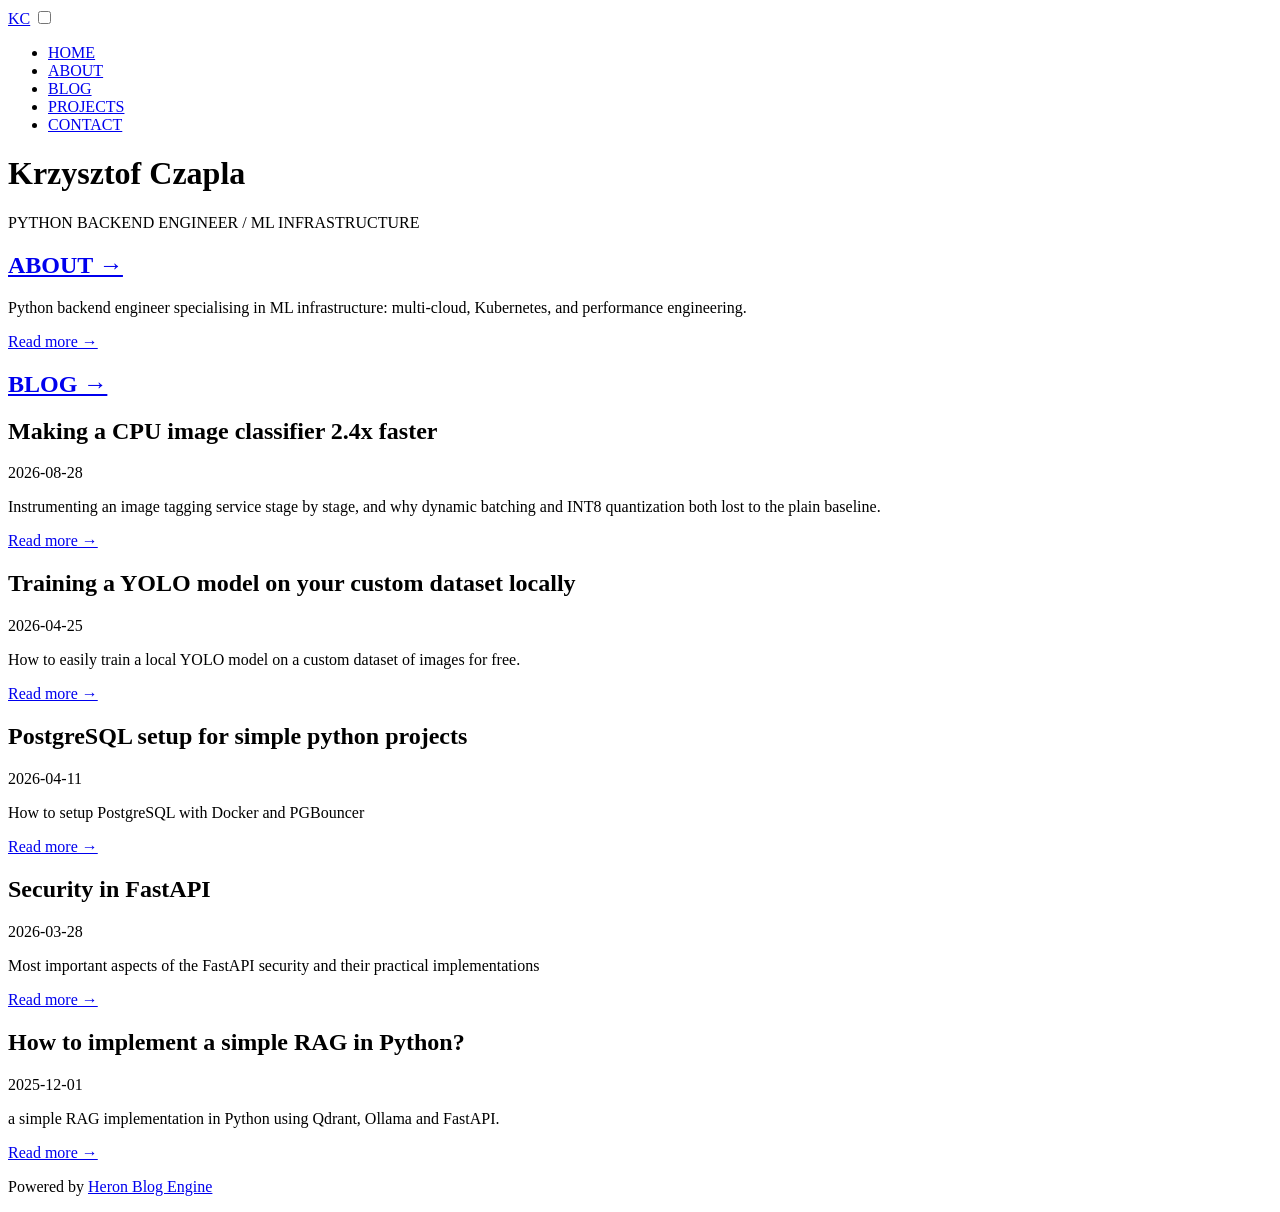
<file: docs/index.html>
<!DOCTYPE html>
<html lang="en">
<head>
    <meta charset="UTF-8">
    <meta name="viewport" content="width=device-width, initial-scale=1.0">
    <title>Krzysztof Czapla</title>
    <link rel="stylesheet" href="https://czapla.xyz/static/styles/style.css">
    <link rel="stylesheet" href="https://czapla.xyz/static/styles/codes.css">
    <link rel="stylesheet" href="https://czapla.xyz/static/styles/blog-style.css">
    <link rel="stylesheet" href="https://czapla.xyz/static/styles/fonts.css">
    <link rel="icon" href="https://czapla.xyz/static/favicon4.png">
    <meta name="description" content="A simple, minimal blog">
    <meta name="author" content="Krzysztof Czapla">
</head>

<body class="bg-black">
    <div class="bg-black min-h-screen flex flex-col text-white">

        <header class="fixed top-0 left-0 right-0 z-40 bg-black border-white border-b">
  <div class="container flex items-center justify-between mx-auto px-4 py-4 max-w-[1200px]">

    <a href="/" class="border-b-2 border-green-500 hover:bg-green-500 font-bold">KC</a>

    <input id="menu-toggle" type="checkbox" class="hidden peer">

    <label for="menu-toggle" class="block md:hidden cursor-pointer">
      <div class="flex flex-col justify-center w-5 h-5">
        <span class="w-5 h-0.5 bg-white block"></span>
        <span class="w-5 h-0.5 bg-white block my-1"></span>
        <span class="w-5 h-0.5 bg-white block"></span>
      </div>
    </label>

    <nav class="absolute top-full left-0 w-full bg-black border-t border-white hidden peer-checked:block md:static md:block md:w-auto md:border-0">
      <ul class="flex flex-col md:flex-row border-2 border-white md:border-2 font-bold">

        <li class="border-b md:border-b-0 md:border-r border-white">
          <a href="/" class="block hover:bg-green-500 text-xs py-2 px-4">HOME</a>
        </li>

        <li class="border-b md:border-b-0 md:border-r border-white">
          <a href="/about/about" class="block hover:bg-green-500 text-xs py-2 px-4">ABOUT</a>
        </li>

        <li class="border-b md:border-b-0 md:border-r border-white">
          <a href="/blog" class="block hover:bg-green-500 text-xs py-2 px-4">BLOG</a>
        </li>

        <li class="border-b md:border-b-0 md:border-r border-white">
          <a href="/projects" class="block hover:bg-green-500 text-xs py-2 px-4 font-[1100]">PROJECTS</a>
        </li>

        <li>
          <a href="/contact/contact" class="block hover:bg-green-500 text-xs py-2 px-4">CONTACT</a>
        </li>

      </ul>
    </nav>

  </div>
</header>

        <main class="mt-20 pt-2 container mx-auto px-4 py-4 md:p-8 max-w-[1200px]">

            <header>
                <div class="flex">
                    <h1 class="text-3xl sm:text-4xl md:text-5xl border-green-500 border-b-4 pb-2 uppercase">Krzysztof Czapla</h1>
                </div>
                <p class="py-2 uppercase text-sm sm:text-base">PYTHON BACKEND ENGINEER / ML INFRASTRUCTURE</p>
            </header>

            
                <section class="my-12 md:my-20">
                    <a href="about/about" class="flex w-max">
                        <h2 class="border-l-4 hover:bg-green-500 border-green-500 text-2xl sm:text-3xl md:text-4xl pl-2">ABOUT →</h2>
                    </a>
                    <div class="border-white border p-5 md:p-7 my-5 ml-1 w-full md:w-max max-w-full md:max-w-none">
                        
                            <p class="max-w-2xl break-words">Python backend engineer specialising in ML infrastructure: multi-cloud, Kubernetes, and performance engineering.</p>
                            <a href="about/about" class="inline-block border-b border-green-500 hover:bg-green-500 hover:border-green-500 my-1">Read more →</a>
                        
                    </div>
                </section>
            

            <section class="my-12 md:my-20">
                <a href="/blog" class="flex w-max">
                    <h2 class="border-l-4 hover:bg-green-500 border-green-500 text-2xl sm:text-3xl md:text-4xl pl-2">BLOG →</h2>
                </a>
                <div class="border-white border p-5 md:p-7 my-5 ml-1 w-full md:w-max max-w-full md:max-w-none">
                    
                        <div>
                            <h2 class="font-bold text-xl sm:text-2xl mt-4">Making a CPU image classifier 2.4x faster</h2>
                            <p>2026-08-28</p>
                            <p class="max-w-2xl break-words">Instrumenting an image tagging service stage by stage, and why dynamic batching and INT8 quantization both lost to the plain baseline.</p>
                            <a href="blog/cpu-inference" class="inline-block border-b border-green-500 hover:bg-green-500 hover:border-green-500 my-2">Read more →</a>
                        </div>
                    
                        <div>
                            <h2 class="font-bold text-xl sm:text-2xl mt-4">Training a YOLO model on your custom dataset locally</h2>
                            <p>2026-04-25</p>
                            <p class="max-w-2xl break-words">How to easily train a local YOLO model on a custom dataset of images for free.</p>
                            <a href="blog/yolo" class="inline-block border-b border-green-500 hover:bg-green-500 hover:border-green-500 my-2">Read more →</a>
                        </div>
                    
                        <div>
                            <h2 class="font-bold text-xl sm:text-2xl mt-4">PostgreSQL setup for simple python projects</h2>
                            <p>2026-04-11</p>
                            <p class="max-w-2xl break-words">How to setup PostgreSQL with Docker and PGBouncer</p>
                            <a href="blog/postgres" class="inline-block border-b border-green-500 hover:bg-green-500 hover:border-green-500 my-2">Read more →</a>
                        </div>
                    
                        <div>
                            <h2 class="font-bold text-xl sm:text-2xl mt-4">Security in FastAPI</h2>
                            <p>2026-03-28</p>
                            <p class="max-w-2xl break-words">Most important aspects of the FastAPI security and their practical implementations</p>
                            <a href="blog/fastapi-security" class="inline-block border-b border-green-500 hover:bg-green-500 hover:border-green-500 my-2">Read more →</a>
                        </div>
                    
                        <div>
                            <h2 class="font-bold text-xl sm:text-2xl mt-4">How to implement a simple RAG in Python?</h2>
                            <p>2025-12-01</p>
                            <p class="max-w-2xl break-words">a simple RAG implementation in Python using Qdrant, Ollama and FastAPI.</p>
                            <a href="blog/rag" class="inline-block border-b border-green-500 hover:bg-green-500 hover:border-green-500 my-2">Read more →</a>
                        </div>
                    
                </div>
            </section>

            

        </main>

        <footer class="justify-center align-center flex mb-5">
    <p>
        Powered by
        <a class="border-b border-green-500" href="https://github.com/KrzysztofCzapla/heron-blog-engine">Heron Blog Engine</a>
    </p>
</footer>

    </div>
</body>
</file>
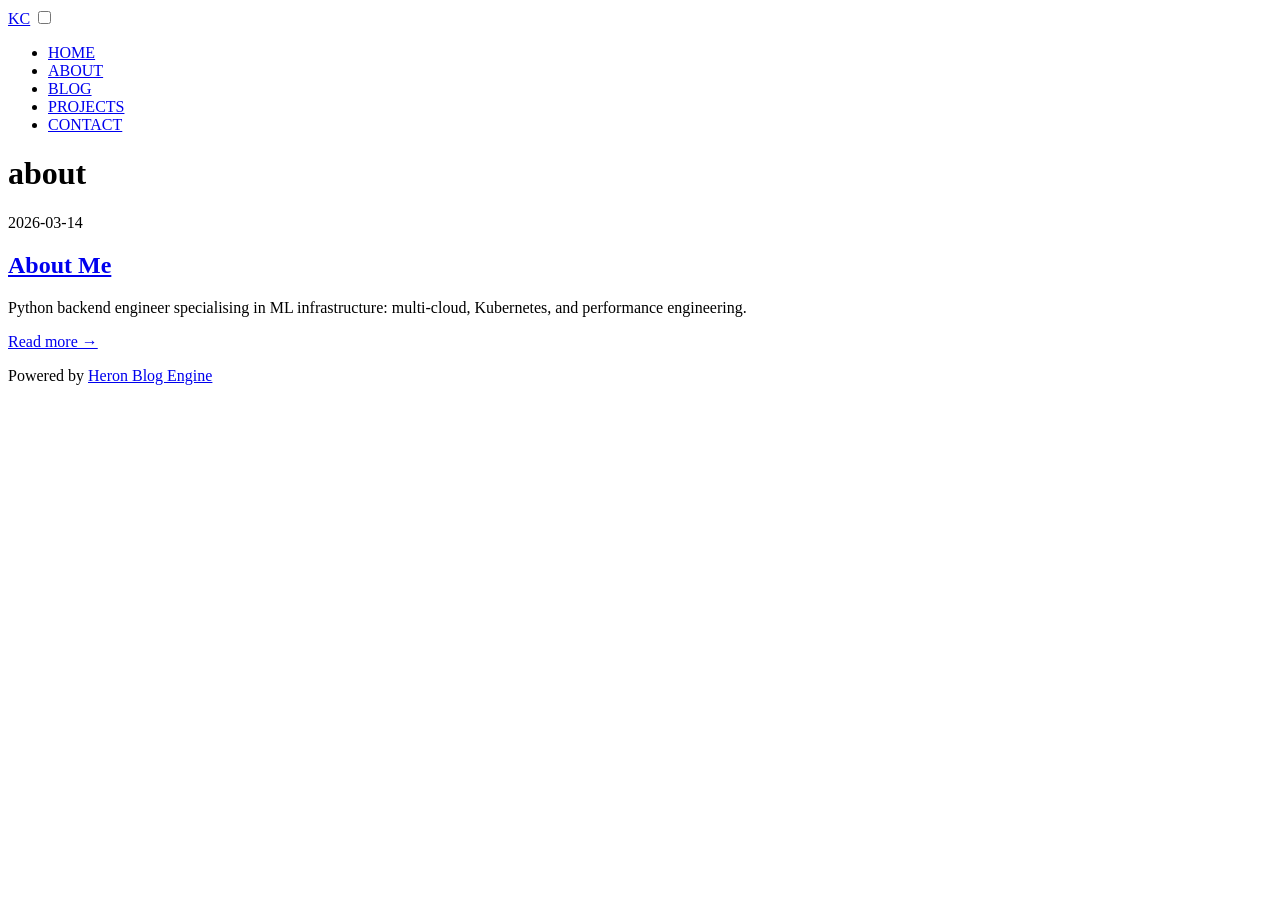
<file: docs/about.html>
<!DOCTYPE html>
<html lang="en">
<head>
    <meta charset="UTF-8">
    <meta name="viewport" content="width=device-width, initial-scale=1.0">
    <title>Krzysztof Czapla</title>
    <link rel="stylesheet" href="https://czapla.xyz/static/styles/style.css">
    <link rel="stylesheet" href="https://czapla.xyz/static/styles/codes.css">
    <link rel="stylesheet" href="https://czapla.xyz/static/styles/blog-style.css">
    <link rel="stylesheet" href="https://czapla.xyz/static/styles/fonts.css">
    <link rel="icon" href="https://czapla.xyz/static/favicon4.png">
    <meta name="description" content="A simple, minimal blog">
    <meta name="author" content="Krzysztof Czapla">
</head>

<body class="bg-black">
    <div class="bg-black min-h-screen flex flex-col text-white">

        <header class="fixed top-0 left-0 right-0 z-40 bg-black border-white border-b">
  <div class="container flex items-center justify-between mx-auto px-4 py-4 max-w-[1200px]">

    <a href="/" class="border-b-2 border-green-500 hover:bg-green-500 font-bold">KC</a>

    <input id="menu-toggle" type="checkbox" class="hidden peer">

    <label for="menu-toggle" class="block md:hidden cursor-pointer">
      <div class="flex flex-col justify-center w-5 h-5">
        <span class="w-5 h-0.5 bg-white block"></span>
        <span class="w-5 h-0.5 bg-white block my-1"></span>
        <span class="w-5 h-0.5 bg-white block"></span>
      </div>
    </label>

    <nav class="absolute top-full left-0 w-full bg-black border-t border-white hidden peer-checked:block md:static md:block md:w-auto md:border-0">
      <ul class="flex flex-col md:flex-row border-2 border-white md:border-2 font-bold">

        <li class="border-b md:border-b-0 md:border-r border-white">
          <a href="/" class="block hover:bg-green-500 text-xs py-2 px-4">HOME</a>
        </li>

        <li class="border-b md:border-b-0 md:border-r border-white">
          <a href="/about/about" class="block hover:bg-green-500 text-xs py-2 px-4">ABOUT</a>
        </li>

        <li class="border-b md:border-b-0 md:border-r border-white">
          <a href="/blog" class="block hover:bg-green-500 text-xs py-2 px-4">BLOG</a>
        </li>

        <li class="border-b md:border-b-0 md:border-r border-white">
          <a href="/projects" class="block hover:bg-green-500 text-xs py-2 px-4 font-[1100]">PROJECTS</a>
        </li>

        <li>
          <a href="/contact/contact" class="block hover:bg-green-500 text-xs py-2 px-4">CONTACT</a>
        </li>

      </ul>
    </nav>

  </div>
</header>

        <main class="mt-20 pt-2 container mx-auto px-4 py-4 md:p-8 max-w-[1200px]">

            <header>
                <div class="flex">
                    <h1 class="text-3xl sm:text-4xl md:text-5xl border-green-500 border-b-4 pb-2 uppercase break-words">about</h1>
                </div>
            </header>

            <section class="my-12 md:my-20 grid grid-cols-1 sm:grid-cols-2 lg:grid-cols-4 gap-4">
                
                    <div class="border-white border p-5 md:p-7">
                        <div>
                            <p class="text-sm sm:text-base">2026-03-14</p>
                            <h2 class="font-bold text-xl sm:text-2xl mt-4 break-words">
                                <a href="about/about">About Me</a>
                            </h2>
                            <p class="max-w-2xl break-words">Python backend engineer specialising in ML infrastructure: multi-cloud, Kubernetes, and performance engineering.</p>
                            <a href="about/about" class="inline-block border-b border-green-500 hover:bg-green-500 hover:border-green-500 my-2">Read more →</a>
                        </div>
                    </div>
                
            </section>

        </main>

        <footer class="justify-center align-center flex mb-5">
    <p>
        Powered by
        <a class="border-b border-green-500" href="https://github.com/KrzysztofCzapla/heron-blog-engine">Heron Blog Engine</a>
    </p>
</footer>

    </div>
</body>
</file>
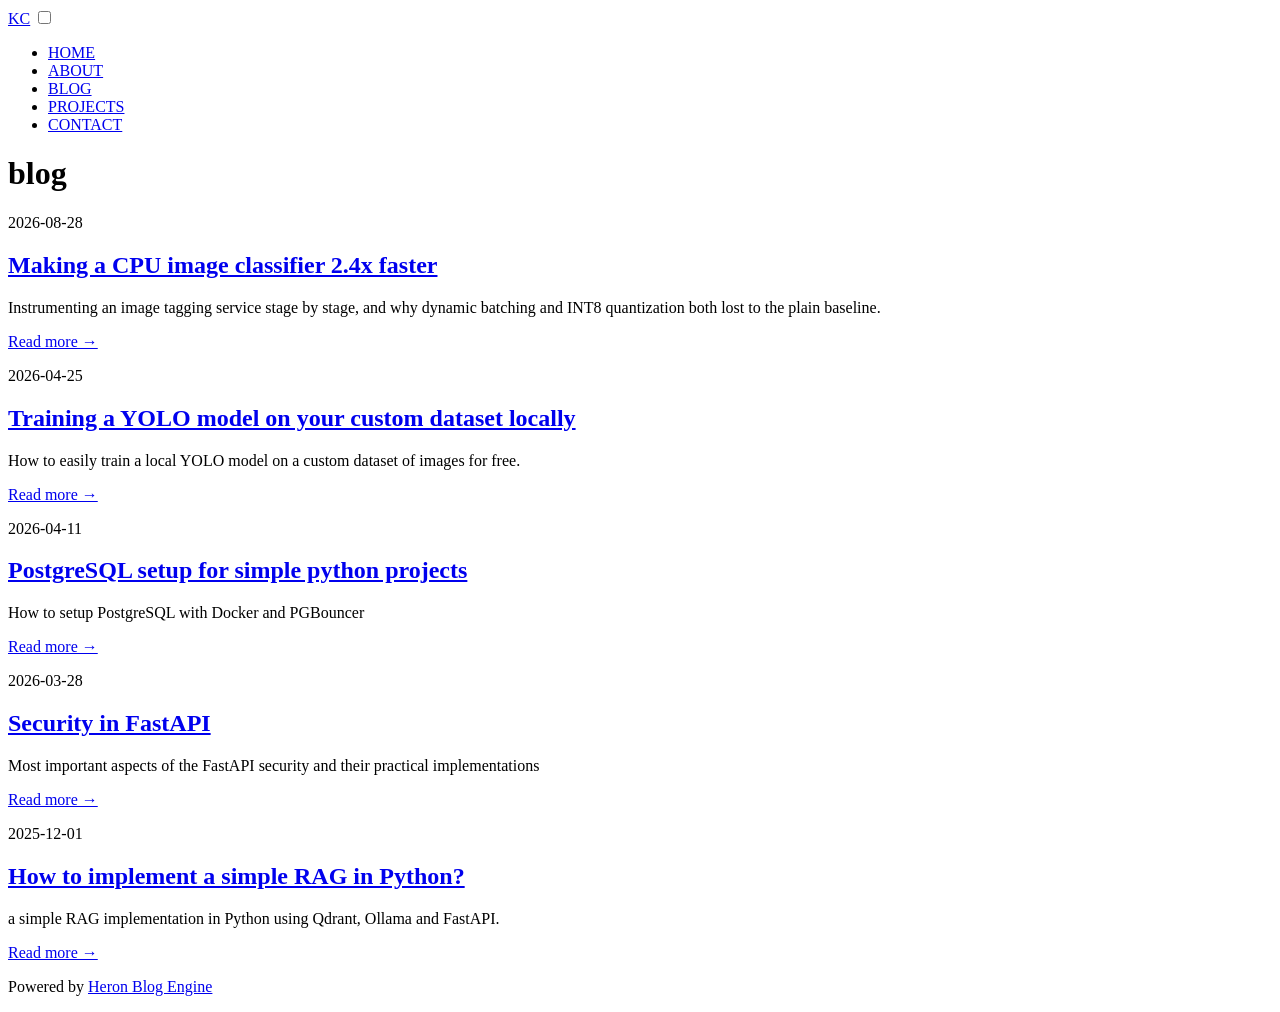
<file: docs/blog.html>
<!DOCTYPE html>
<html lang="en">
<head>
    <meta charset="UTF-8">
    <meta name="viewport" content="width=device-width, initial-scale=1.0">
    <title>Krzysztof Czapla</title>
    <link rel="stylesheet" href="https://czapla.xyz/static/styles/style.css">
    <link rel="stylesheet" href="https://czapla.xyz/static/styles/codes.css">
    <link rel="stylesheet" href="https://czapla.xyz/static/styles/blog-style.css">
    <link rel="stylesheet" href="https://czapla.xyz/static/styles/fonts.css">
    <link rel="icon" href="https://czapla.xyz/static/favicon4.png">
    <meta name="description" content="A simple, minimal blog">
    <meta name="author" content="Krzysztof Czapla">
</head>

<body class="bg-black">
    <div class="bg-black min-h-screen flex flex-col text-white">

        <header class="fixed top-0 left-0 right-0 z-40 bg-black border-white border-b">
  <div class="container flex items-center justify-between mx-auto px-4 py-4 max-w-[1200px]">

    <a href="/" class="border-b-2 border-green-500 hover:bg-green-500 font-bold">KC</a>

    <input id="menu-toggle" type="checkbox" class="hidden peer">

    <label for="menu-toggle" class="block md:hidden cursor-pointer">
      <div class="flex flex-col justify-center w-5 h-5">
        <span class="w-5 h-0.5 bg-white block"></span>
        <span class="w-5 h-0.5 bg-white block my-1"></span>
        <span class="w-5 h-0.5 bg-white block"></span>
      </div>
    </label>

    <nav class="absolute top-full left-0 w-full bg-black border-t border-white hidden peer-checked:block md:static md:block md:w-auto md:border-0">
      <ul class="flex flex-col md:flex-row border-2 border-white md:border-2 font-bold">

        <li class="border-b md:border-b-0 md:border-r border-white">
          <a href="/" class="block hover:bg-green-500 text-xs py-2 px-4">HOME</a>
        </li>

        <li class="border-b md:border-b-0 md:border-r border-white">
          <a href="/about/about" class="block hover:bg-green-500 text-xs py-2 px-4">ABOUT</a>
        </li>

        <li class="border-b md:border-b-0 md:border-r border-white">
          <a href="/blog" class="block hover:bg-green-500 text-xs py-2 px-4">BLOG</a>
        </li>

        <li class="border-b md:border-b-0 md:border-r border-white">
          <a href="/projects" class="block hover:bg-green-500 text-xs py-2 px-4 font-[1100]">PROJECTS</a>
        </li>

        <li>
          <a href="/contact/contact" class="block hover:bg-green-500 text-xs py-2 px-4">CONTACT</a>
        </li>

      </ul>
    </nav>

  </div>
</header>

        <main class="mt-20 pt-2 container mx-auto px-4 py-4 md:p-8 max-w-[1200px]">

            <header>
                <div class="flex">
                    <h1 class="text-3xl sm:text-4xl md:text-5xl border-green-500 border-b-4 pb-2 uppercase break-words">blog</h1>
                </div>
            </header>

            <section class="my-12 md:my-20 grid grid-cols-1 sm:grid-cols-2 lg:grid-cols-4 gap-4">
                
                    <div class="border-white border p-5 md:p-7">
                        <div>
                            <p class="text-sm sm:text-base">2026-08-28</p>
                            <h2 class="font-bold text-xl sm:text-2xl mt-4 break-words">
                                <a href="blog/cpu-inference">Making a CPU image classifier 2.4x faster</a>
                            </h2>
                            <p class="max-w-2xl break-words">Instrumenting an image tagging service stage by stage, and why dynamic batching and INT8 quantization both lost to the plain baseline.</p>
                            <a href="blog/cpu-inference" class="inline-block border-b border-green-500 hover:bg-green-500 hover:border-green-500 my-2">Read more →</a>
                        </div>
                    </div>
                
                    <div class="border-white border p-5 md:p-7">
                        <div>
                            <p class="text-sm sm:text-base">2026-04-25</p>
                            <h2 class="font-bold text-xl sm:text-2xl mt-4 break-words">
                                <a href="blog/yolo">Training a YOLO model on your custom dataset locally</a>
                            </h2>
                            <p class="max-w-2xl break-words">How to easily train a local YOLO model on a custom dataset of images for free.</p>
                            <a href="blog/yolo" class="inline-block border-b border-green-500 hover:bg-green-500 hover:border-green-500 my-2">Read more →</a>
                        </div>
                    </div>
                
                    <div class="border-white border p-5 md:p-7">
                        <div>
                            <p class="text-sm sm:text-base">2026-04-11</p>
                            <h2 class="font-bold text-xl sm:text-2xl mt-4 break-words">
                                <a href="blog/postgres">PostgreSQL setup for simple python projects</a>
                            </h2>
                            <p class="max-w-2xl break-words">How to setup PostgreSQL with Docker and PGBouncer</p>
                            <a href="blog/postgres" class="inline-block border-b border-green-500 hover:bg-green-500 hover:border-green-500 my-2">Read more →</a>
                        </div>
                    </div>
                
                    <div class="border-white border p-5 md:p-7">
                        <div>
                            <p class="text-sm sm:text-base">2026-03-28</p>
                            <h2 class="font-bold text-xl sm:text-2xl mt-4 break-words">
                                <a href="blog/fastapi-security">Security in FastAPI</a>
                            </h2>
                            <p class="max-w-2xl break-words">Most important aspects of the FastAPI security and their practical implementations</p>
                            <a href="blog/fastapi-security" class="inline-block border-b border-green-500 hover:bg-green-500 hover:border-green-500 my-2">Read more →</a>
                        </div>
                    </div>
                
                    <div class="border-white border p-5 md:p-7">
                        <div>
                            <p class="text-sm sm:text-base">2025-12-01</p>
                            <h2 class="font-bold text-xl sm:text-2xl mt-4 break-words">
                                <a href="blog/rag">How to implement a simple RAG in Python?</a>
                            </h2>
                            <p class="max-w-2xl break-words">a simple RAG implementation in Python using Qdrant, Ollama and FastAPI.</p>
                            <a href="blog/rag" class="inline-block border-b border-green-500 hover:bg-green-500 hover:border-green-500 my-2">Read more →</a>
                        </div>
                    </div>
                
            </section>

        </main>

        <footer class="justify-center align-center flex mb-5">
    <p>
        Powered by
        <a class="border-b border-green-500" href="https://github.com/KrzysztofCzapla/heron-blog-engine">Heron Blog Engine</a>
    </p>
</footer>

    </div>
</body>
</file>
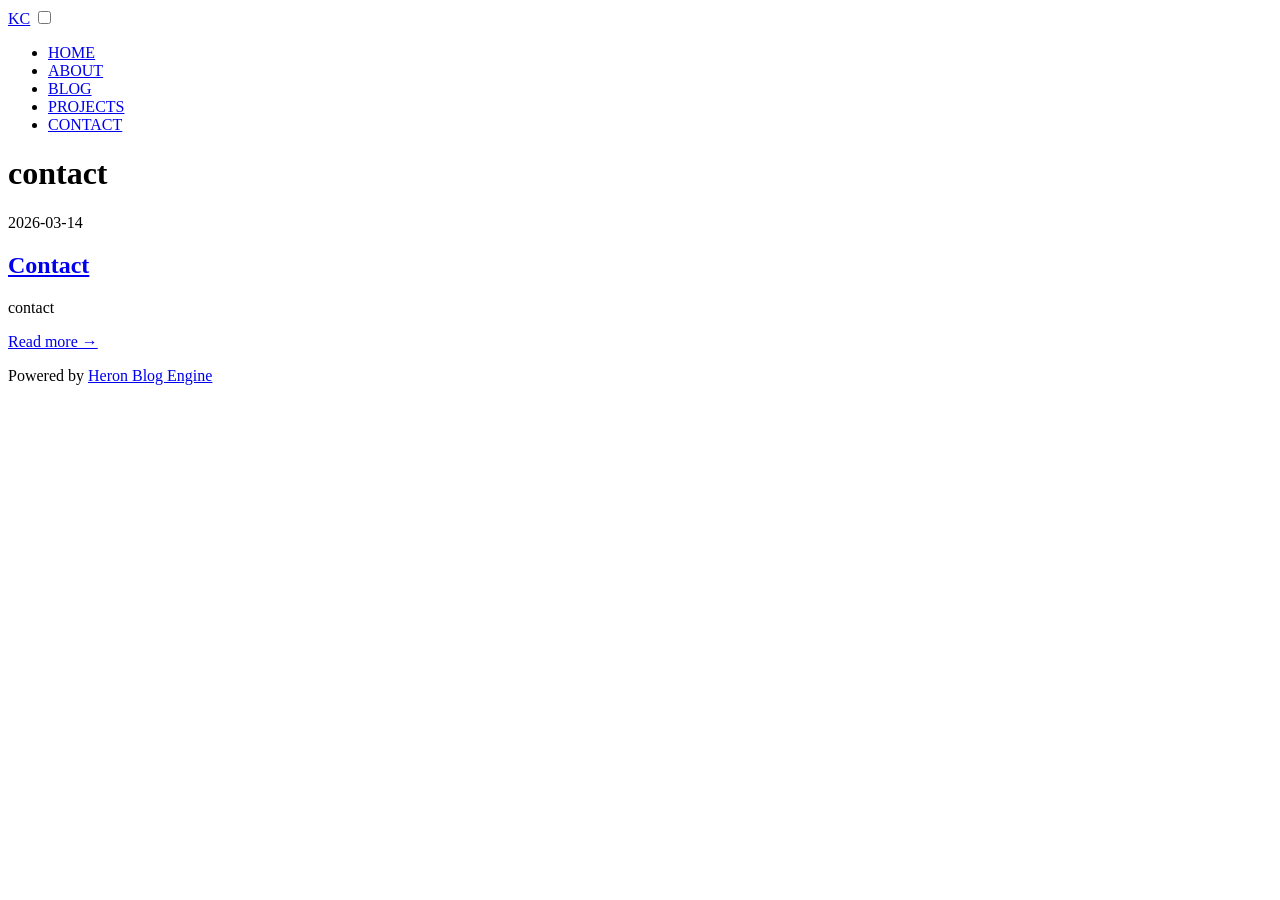
<file: docs/contact.html>
<!DOCTYPE html>
<html lang="en">
<head>
    <meta charset="UTF-8">
    <meta name="viewport" content="width=device-width, initial-scale=1.0">
    <title>Krzysztof Czapla</title>
    <link rel="stylesheet" href="https://czapla.xyz/static/styles/style.css">
    <link rel="stylesheet" href="https://czapla.xyz/static/styles/codes.css">
    <link rel="stylesheet" href="https://czapla.xyz/static/styles/blog-style.css">
    <link rel="stylesheet" href="https://czapla.xyz/static/styles/fonts.css">
    <link rel="icon" href="https://czapla.xyz/static/favicon4.png">
    <meta name="description" content="A simple, minimal blog">
    <meta name="author" content="Krzysztof Czapla">
</head>

<body class="bg-black">
    <div class="bg-black min-h-screen flex flex-col text-white">

        <header class="fixed top-0 left-0 right-0 z-40 bg-black border-white border-b">
  <div class="container flex items-center justify-between mx-auto px-4 py-4 max-w-[1200px]">

    <a href="/" class="border-b-2 border-green-500 hover:bg-green-500 font-bold">KC</a>

    <input id="menu-toggle" type="checkbox" class="hidden peer">

    <label for="menu-toggle" class="block md:hidden cursor-pointer">
      <div class="flex flex-col justify-center w-5 h-5">
        <span class="w-5 h-0.5 bg-white block"></span>
        <span class="w-5 h-0.5 bg-white block my-1"></span>
        <span class="w-5 h-0.5 bg-white block"></span>
      </div>
    </label>

    <nav class="absolute top-full left-0 w-full bg-black border-t border-white hidden peer-checked:block md:static md:block md:w-auto md:border-0">
      <ul class="flex flex-col md:flex-row border-2 border-white md:border-2 font-bold">

        <li class="border-b md:border-b-0 md:border-r border-white">
          <a href="/" class="block hover:bg-green-500 text-xs py-2 px-4">HOME</a>
        </li>

        <li class="border-b md:border-b-0 md:border-r border-white">
          <a href="/about/about" class="block hover:bg-green-500 text-xs py-2 px-4">ABOUT</a>
        </li>

        <li class="border-b md:border-b-0 md:border-r border-white">
          <a href="/blog" class="block hover:bg-green-500 text-xs py-2 px-4">BLOG</a>
        </li>

        <li class="border-b md:border-b-0 md:border-r border-white">
          <a href="/projects" class="block hover:bg-green-500 text-xs py-2 px-4 font-[1100]">PROJECTS</a>
        </li>

        <li>
          <a href="/contact/contact" class="block hover:bg-green-500 text-xs py-2 px-4">CONTACT</a>
        </li>

      </ul>
    </nav>

  </div>
</header>

        <main class="mt-20 pt-2 container mx-auto px-4 py-4 md:p-8 max-w-[1200px]">

            <header>
                <div class="flex">
                    <h1 class="text-3xl sm:text-4xl md:text-5xl border-green-500 border-b-4 pb-2 uppercase break-words">contact</h1>
                </div>
            </header>

            <section class="my-12 md:my-20 grid grid-cols-1 sm:grid-cols-2 lg:grid-cols-4 gap-4">
                
                    <div class="border-white border p-5 md:p-7">
                        <div>
                            <p class="text-sm sm:text-base">2026-03-14</p>
                            <h2 class="font-bold text-xl sm:text-2xl mt-4 break-words">
                                <a href="contact/contact">Contact</a>
                            </h2>
                            <p class="max-w-2xl break-words">contact</p>
                            <a href="contact/contact" class="inline-block border-b border-green-500 hover:bg-green-500 hover:border-green-500 my-2">Read more →</a>
                        </div>
                    </div>
                
            </section>

        </main>

        <footer class="justify-center align-center flex mb-5">
    <p>
        Powered by
        <a class="border-b border-green-500" href="https://github.com/KrzysztofCzapla/heron-blog-engine">Heron Blog Engine</a>
    </p>
</footer>

    </div>
</body>
</file>
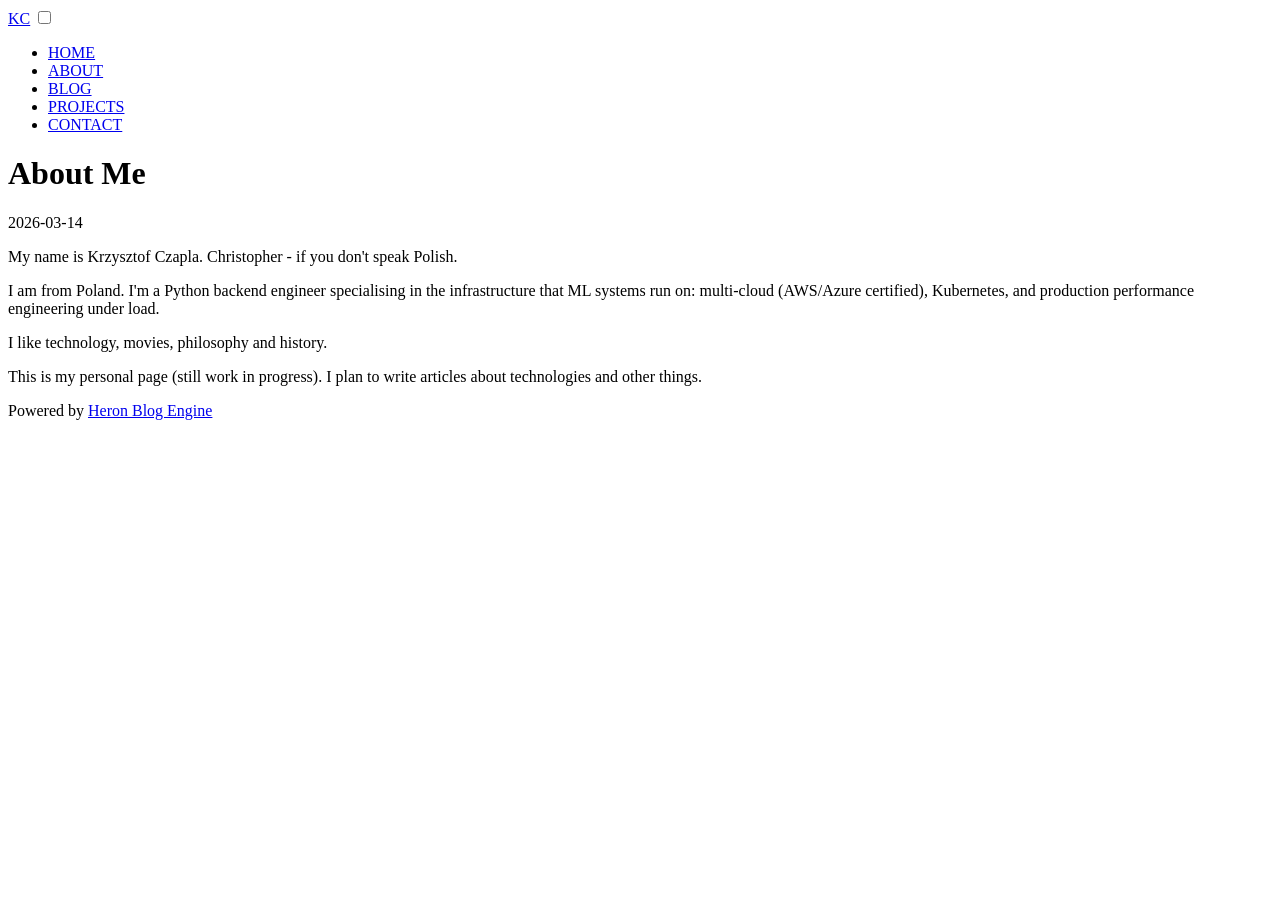
<file: docs/about/about.html>
<!DOCTYPE html>
<html lang="en">
<head>
    <meta charset="UTF-8">
    <meta name="viewport" content="width=device-width, initial-scale=1.0">
    <title>Krzysztof Czapla</title>
    <link rel="stylesheet" href="https://czapla.xyz/static/styles/style.css">
    <link rel="stylesheet" href="https://czapla.xyz/static/styles/codes.css">
    <link rel="stylesheet" href="https://czapla.xyz/static/styles/blog-style.css">
    <link rel="stylesheet" href="https://czapla.xyz/static/styles/fonts.css">
    <link rel="icon" href="https://czapla.xyz/static/favicon4.png">
    <meta name="description" content="A simple, minimal blog">
    <meta name="author" content="Krzysztof Czapla">
</head>

<body class="bg-black">
<div class="bg-black min-h-screen flex flex-col text-white">

<header class="fixed top-0 left-0 right-0 z-40 bg-black border-white border-b">
  <div class="container flex items-center justify-between mx-auto px-4 py-4 max-w-[1200px]">

    <a href="/" class="border-b-2 border-green-500 hover:bg-green-500 font-bold">KC</a>

    <input id="menu-toggle" type="checkbox" class="hidden peer">

    <label for="menu-toggle" class="block md:hidden cursor-pointer">
      <div class="flex flex-col justify-center w-5 h-5">
        <span class="w-5 h-0.5 bg-white block"></span>
        <span class="w-5 h-0.5 bg-white block my-1"></span>
        <span class="w-5 h-0.5 bg-white block"></span>
      </div>
    </label>

    <nav class="absolute top-full left-0 w-full bg-black border-t border-white hidden peer-checked:block md:static md:block md:w-auto md:border-0">
      <ul class="flex flex-col md:flex-row border-2 border-white md:border-2 font-bold">

        <li class="border-b md:border-b-0 md:border-r border-white">
          <a href="/" class="block hover:bg-green-500 text-xs py-2 px-4">HOME</a>
        </li>

        <li class="border-b md:border-b-0 md:border-r border-white">
          <a href="/about/about" class="block hover:bg-green-500 text-xs py-2 px-4">ABOUT</a>
        </li>

        <li class="border-b md:border-b-0 md:border-r border-white">
          <a href="/blog" class="block hover:bg-green-500 text-xs py-2 px-4">BLOG</a>
        </li>

        <li class="border-b md:border-b-0 md:border-r border-white">
          <a href="/projects" class="block hover:bg-green-500 text-xs py-2 px-4 font-[1100]">PROJECTS</a>
        </li>

        <li>
          <a href="/contact/contact" class="block hover:bg-green-500 text-xs py-2 px-4">CONTACT</a>
        </li>

      </ul>
    </nav>

  </div>
</header>

<main class="mt-20 pt-2 container mx-auto px-4 py-4 md:p-8 max-w-[1200px]">
    <header class="blog-content-title-section">
        <div class="flex">
            <h1 class="text-2xl sm:text-3xl border-green-500 border-b-4 pb-1 break-words">
                About Me
            </h1>
        </div>
        <p class="pt-1 pb-5 text-sm sm:text-base">2026-03-14</p>
    </header>

    <article class="max-w-full prose prose-invert max-w-none blog-content
                    prose-pre:overflow-x-auto
                    prose-pre:max-w-full
                    prose-code:whitespace-pre
                    prose-img:max-w-full
                    prose-table:block
                    prose-table:overflow-x-auto">
        <p>My name is Krzysztof Czapla. Christopher - if you don't speak Polish.</p>
<p>I am from Poland. I'm a Python backend engineer specialising in the infrastructure that ML systems run on: multi-cloud (AWS/Azure certified), Kubernetes, and production performance engineering under load.</p>
<p>I like technology, movies, philosophy and history.</p>
<p>This is my personal page (still work in progress). I plan to write articles about technologies and other things.</p>
    </article>

</main>

<footer class="justify-center align-center flex mb-5">
    <p>
        Powered by
        <a class="border-b border-green-500" href="https://github.com/KrzysztofCzapla/heron-blog-engine">Heron Blog Engine</a>
    </p>
</footer>

</div>
</body>
</file>
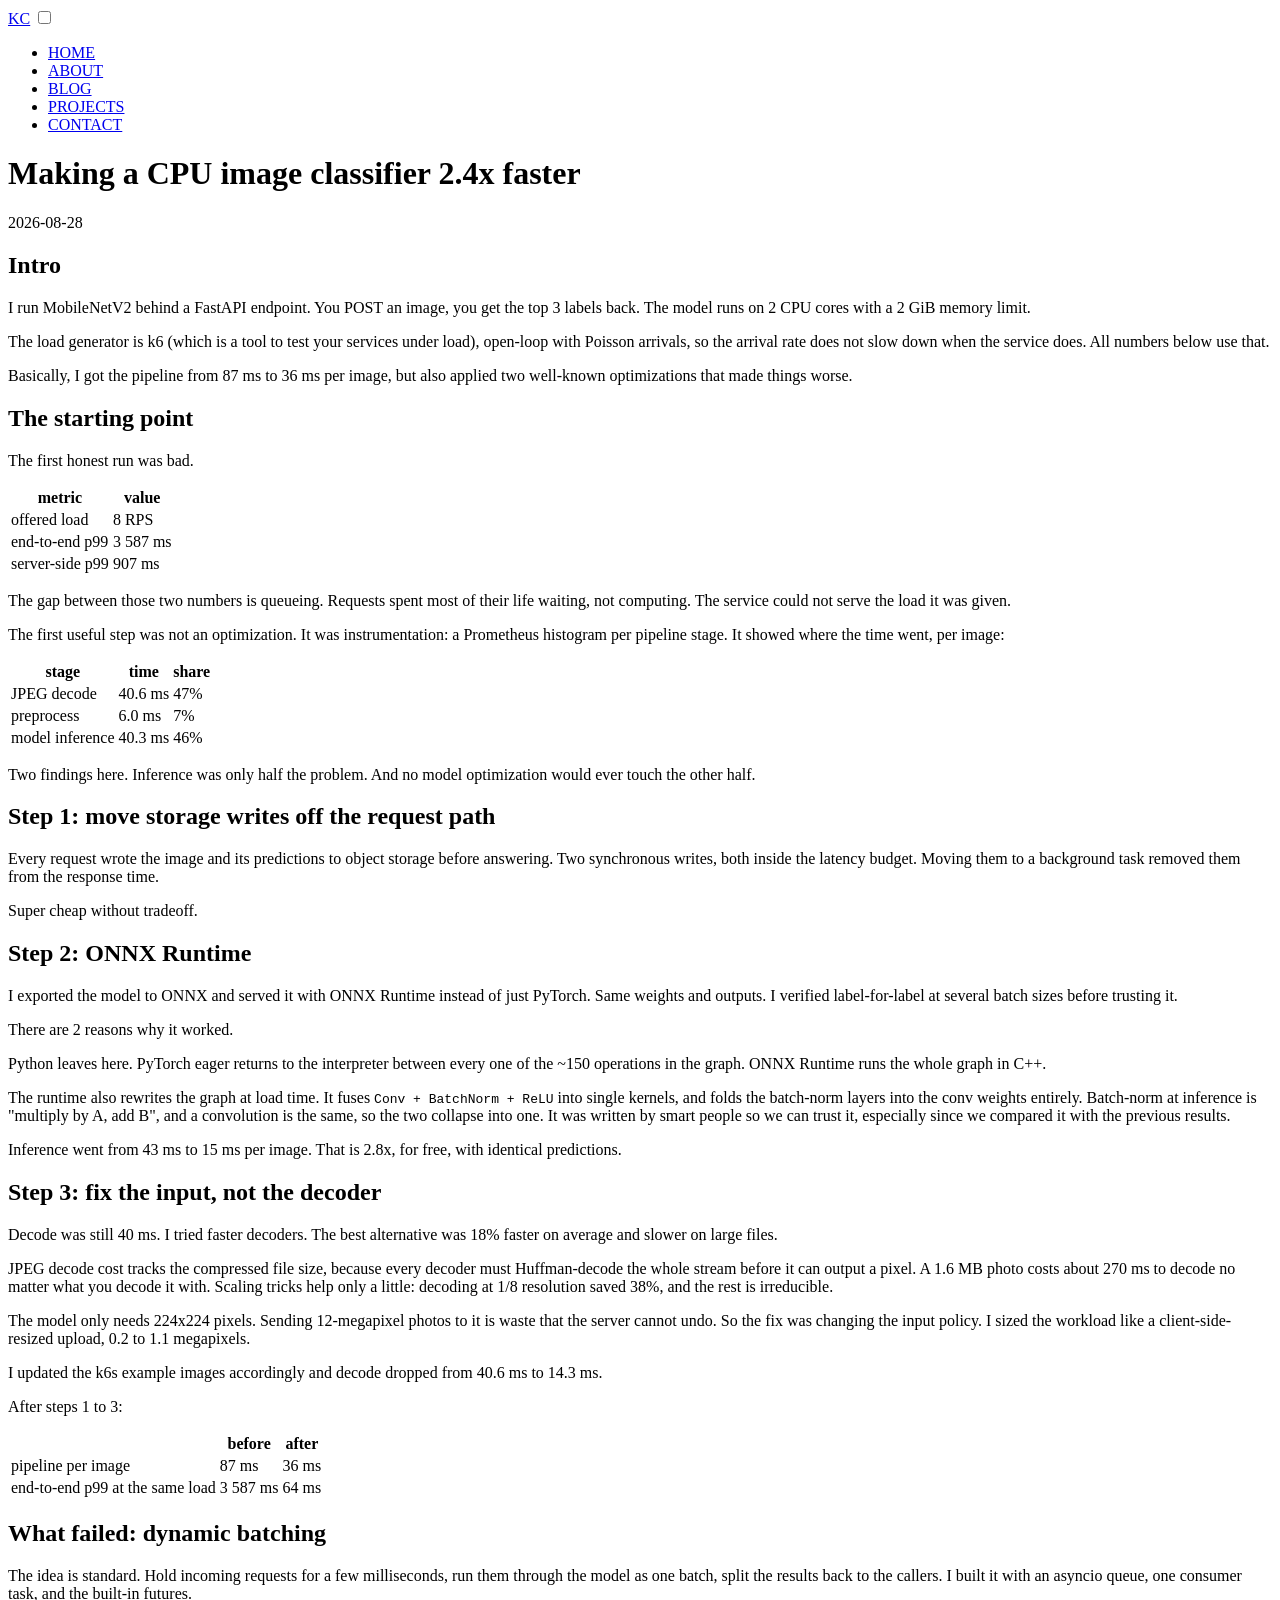
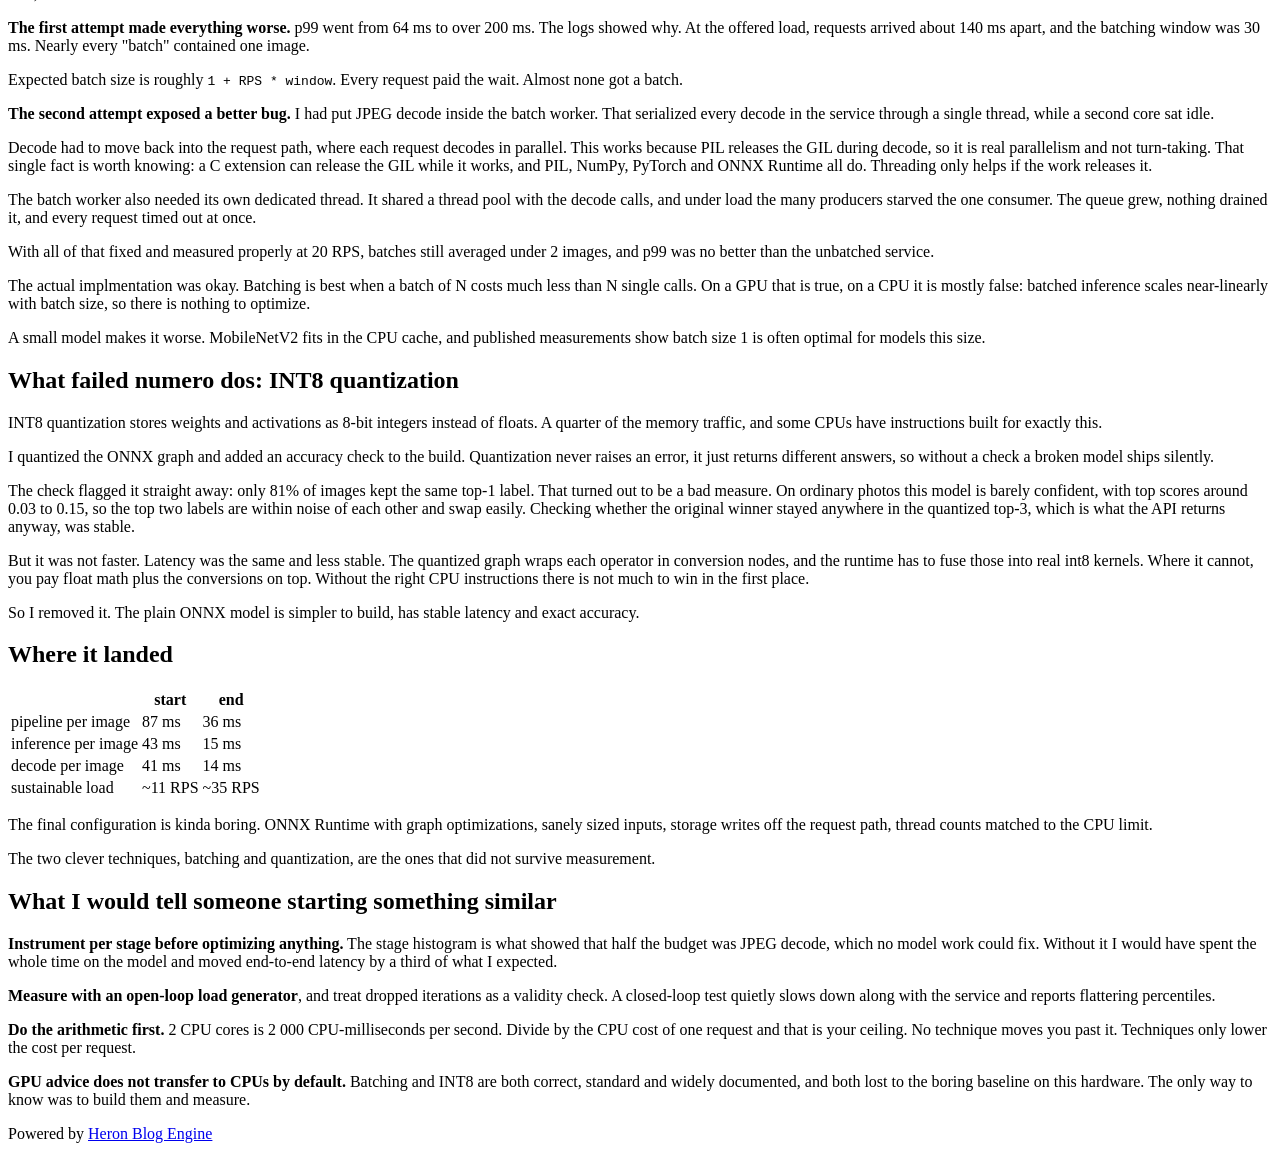
<file: docs/blog/cpu-inference.html>
<!DOCTYPE html>
<html lang="en">
<head>
    <meta charset="UTF-8">
    <meta name="viewport" content="width=device-width, initial-scale=1.0">
    <title>Krzysztof Czapla</title>
    <link rel="stylesheet" href="https://czapla.xyz/static/styles/style.css">
    <link rel="stylesheet" href="https://czapla.xyz/static/styles/codes.css">
    <link rel="stylesheet" href="https://czapla.xyz/static/styles/blog-style.css">
    <link rel="stylesheet" href="https://czapla.xyz/static/styles/fonts.css">
    <link rel="icon" href="https://czapla.xyz/static/favicon4.png">
    <meta name="description" content="A simple, minimal blog">
    <meta name="author" content="Krzysztof Czapla">
</head>

<body class="bg-black">
<div class="bg-black min-h-screen flex flex-col text-white">

<header class="fixed top-0 left-0 right-0 z-40 bg-black border-white border-b">
  <div class="container flex items-center justify-between mx-auto px-4 py-4 max-w-[1200px]">

    <a href="/" class="border-b-2 border-green-500 hover:bg-green-500 font-bold">KC</a>

    <input id="menu-toggle" type="checkbox" class="hidden peer">

    <label for="menu-toggle" class="block md:hidden cursor-pointer">
      <div class="flex flex-col justify-center w-5 h-5">
        <span class="w-5 h-0.5 bg-white block"></span>
        <span class="w-5 h-0.5 bg-white block my-1"></span>
        <span class="w-5 h-0.5 bg-white block"></span>
      </div>
    </label>

    <nav class="absolute top-full left-0 w-full bg-black border-t border-white hidden peer-checked:block md:static md:block md:w-auto md:border-0">
      <ul class="flex flex-col md:flex-row border-2 border-white md:border-2 font-bold">

        <li class="border-b md:border-b-0 md:border-r border-white">
          <a href="/" class="block hover:bg-green-500 text-xs py-2 px-4">HOME</a>
        </li>

        <li class="border-b md:border-b-0 md:border-r border-white">
          <a href="/about/about" class="block hover:bg-green-500 text-xs py-2 px-4">ABOUT</a>
        </li>

        <li class="border-b md:border-b-0 md:border-r border-white">
          <a href="/blog" class="block hover:bg-green-500 text-xs py-2 px-4">BLOG</a>
        </li>

        <li class="border-b md:border-b-0 md:border-r border-white">
          <a href="/projects" class="block hover:bg-green-500 text-xs py-2 px-4 font-[1100]">PROJECTS</a>
        </li>

        <li>
          <a href="/contact/contact" class="block hover:bg-green-500 text-xs py-2 px-4">CONTACT</a>
        </li>

      </ul>
    </nav>

  </div>
</header>

<main class="mt-20 pt-2 container mx-auto px-4 py-4 md:p-8 max-w-[1200px]">
    <header class="blog-content-title-section">
        <div class="flex">
            <h1 class="text-2xl sm:text-3xl border-green-500 border-b-4 pb-1 break-words">
                Making a CPU image classifier 2.4x faster
            </h1>
        </div>
        <p class="pt-1 pb-5 text-sm sm:text-base">2026-08-28</p>
    </header>

    <article class="max-w-full prose prose-invert max-w-none blog-content
                    prose-pre:overflow-x-auto
                    prose-pre:max-w-full
                    prose-code:whitespace-pre
                    prose-img:max-w-full
                    prose-table:block
                    prose-table:overflow-x-auto">
        <h1>Intro</h1>
<p>I run MobileNetV2 behind a FastAPI endpoint. You POST an image, you get the top
3 labels back. The model runs on 2 CPU cores with a 2 GiB memory limit.</p>
<p>The load generator is k6 (which is a tool to test your services under load), open-loop with Poisson arrivals, so the arrival rate
does not slow down when the service does. All numbers below use that.</p>
<p>Basically, I got the pipeline from 87 ms to 36 ms per image, but also applied
two well-known optimizations that made things worse.</p>
<h1>The starting point</h1>
<p>The first honest run was bad.</p>
<table>
<thead>
<tr>
<th>metric</th>
<th>value</th>
</tr>
</thead>
<tbody>
<tr>
<td>offered load</td>
<td>8 RPS</td>
</tr>
<tr>
<td>end-to-end p99</td>
<td>3 587 ms</td>
</tr>
<tr>
<td>server-side p99</td>
<td>907 ms</td>
</tr>
</tbody>
</table>
<p>The gap between those two numbers is queueing. Requests spent most of their
life waiting, not computing. The service could not serve the load it was given.</p>
<p>The first useful step was not an optimization. It was instrumentation: a
Prometheus histogram per pipeline stage. It showed where the time went, per
image:</p>
<table>
<thead>
<tr>
<th>stage</th>
<th>time</th>
<th>share</th>
</tr>
</thead>
<tbody>
<tr>
<td>JPEG decode</td>
<td>40.6 ms</td>
<td>47%</td>
</tr>
<tr>
<td>preprocess</td>
<td>6.0 ms</td>
<td>7%</td>
</tr>
<tr>
<td>model inference</td>
<td>40.3 ms</td>
<td>46%</td>
</tr>
</tbody>
</table>
<p>Two findings here. Inference was only half the problem. And
no model optimization would ever touch the other half.</p>
<h1>Step 1: move storage writes off the request path</h1>
<p>Every request wrote the image and its predictions to object storage before
answering. Two synchronous writes, both inside the latency budget. Moving them
to a background task removed them from the response time.</p>
<p>Super cheap without tradeoff.</p>
<h1>Step 2: ONNX Runtime</h1>
<p>I exported the model to ONNX and served it with ONNX Runtime instead of just PyTorch.
Same weights and outputs. I verified label-for-label at several
batch sizes before trusting it.</p>
<p>There are 2 reasons why it worked.</p>
<p>Python leaves here. PyTorch eager returns to the interpreter between
every one of the ~150 operations in the graph. ONNX Runtime runs the whole
graph in C++.</p>
<p>The runtime also rewrites the graph at load time. It fuses <code>Conv + BatchNorm +
ReLU</code> into single kernels, and folds the batch-norm layers into the conv
weights entirely. Batch-norm at inference is "multiply by A, add B", and a
convolution is the same, so the two collapse into one.
It was written by smart people so we can trust it, especially since we compared it with the previous results.</p>
<p>Inference went from 43 ms to 15 ms per image. That is 2.8x, for free, with
identical predictions.</p>
<h1>Step 3: fix the input, not the decoder</h1>
<p>Decode was still 40 ms. I tried faster decoders. The best alternative was 18%
faster on average and slower on large files.</p>
<p>JPEG decode cost tracks the compressed file size,
because every decoder must Huffman-decode the whole stream before it
can output a pixel. A 1.6 MB photo costs about 270 ms to decode no matter what
you decode it with. Scaling tricks help only a little: decoding at 1/8
resolution saved 38%, and the rest is irreducible.</p>
<p>The model only needs 224x224 pixels. Sending 12-megapixel photos to it is
waste that the server cannot undo. So the fix was changing the input policy. I
sized the workload like a client-side-resized upload, 0.2 to 1.1 megapixels.</p>
<p>I updated the k6s example images accordingly and decode dropped from 40.6 ms to 14.3 ms.</p>
<p>After steps 1 to 3:</p>
<table>
<thead>
<tr>
<th></th>
<th>before</th>
<th>after</th>
</tr>
</thead>
<tbody>
<tr>
<td>pipeline per image</td>
<td>87 ms</td>
<td>36 ms</td>
</tr>
<tr>
<td>end-to-end p99 at the same load</td>
<td>3 587 ms</td>
<td>64 ms</td>
</tr>
</tbody>
</table>
<h1>What failed: dynamic batching</h1>
<p>The idea is standard. Hold incoming requests for a few milliseconds, run them
through the model as one batch, split the results back to the callers. I built
it with an asyncio queue, one consumer task, and the built-in futures.</p>
<p><strong>The first attempt made everything worse.</strong> p99 went from 64 ms to over
200 ms. The logs showed why. At the offered load, requests arrived about 140 ms
apart, and the batching window was 30 ms. Nearly every "batch" contained one
image.</p>
<p>Expected batch size is roughly <code>1 + RPS * window</code>. Every request paid the wait.
Almost none got a batch.</p>
<p><strong>The second attempt exposed a better bug.</strong> I had put JPEG decode inside the
batch worker. That serialized every decode in the service through a single
thread, while a second core sat idle.</p>
<p>Decode had to move back into the request path, where each request decodes in
parallel. This works because PIL releases the GIL during decode, so it is real
parallelism and not turn-taking. That single fact is worth knowing: a C
extension can release the GIL while it works, and PIL, NumPy, PyTorch and ONNX
Runtime all do. Threading only helps if the work releases it.</p>
<p>The batch worker also needed its own dedicated thread. It shared a thread pool
with the decode calls, and under load the many producers starved the one
consumer. The queue grew, nothing drained it, and every request timed out at
once.</p>
<p>With all of that fixed and measured properly at 20 RPS, batches still averaged
under 2 images, and p99 was no better than the unbatched service.</p>
<p>The actual implmentation was okay. Batching is best when a batch of N costs
much less than N single calls. On a GPU that is true, on a CPU it is mostly false: 
batched inference scales near-linearly with
batch size, so there is nothing to optimize.</p>
<p>A small model makes it worse. MobileNetV2 fits in the CPU cache, and published
measurements show batch size 1 is often optimal for models this size.</p>
<h1>What failed numero dos: INT8 quantization</h1>
<p>INT8 quantization stores weights and activations as 8-bit integers instead of
floats. A quarter of the memory traffic, and some CPUs have instructions built
for exactly this.</p>
<p>I quantized the ONNX graph and added an accuracy check to the build.
Quantization never raises an error, it just returns different answers, so
without a check a broken model ships silently.</p>
<p>The check flagged it straight away: only 81% of images kept the same top-1
label. That turned out to be a bad measure. On ordinary photos this model is
barely confident, with top scores around 0.03 to 0.15, so the top two labels
are within noise of each other and swap easily. Checking whether the original
winner stayed anywhere in the quantized top-3, which is what the API returns
anyway, was stable.</p>
<p>But it was not faster. Latency was the same and less stable. The quantized
graph wraps each operator in conversion nodes, and the runtime has to fuse
those into real int8 kernels. Where it cannot, you pay float math plus the
conversions on top. Without the right CPU instructions there is not much to win
in the first place.</p>
<p>So I removed it. The plain ONNX model is simpler to build, has stable latency
and exact accuracy.</p>
<h1>Where it landed</h1>
<table>
<thead>
<tr>
<th></th>
<th>start</th>
<th>end</th>
</tr>
</thead>
<tbody>
<tr>
<td>pipeline per image</td>
<td>87 ms</td>
<td>36 ms</td>
</tr>
<tr>
<td>inference per image</td>
<td>43 ms</td>
<td>15 ms</td>
</tr>
<tr>
<td>decode per image</td>
<td>41 ms</td>
<td>14 ms</td>
</tr>
<tr>
<td>sustainable load</td>
<td>~11 RPS</td>
<td>~35 RPS</td>
</tr>
</tbody>
</table>
<p>The final configuration is kinda boring. ONNX Runtime with graph optimizations,
sanely sized inputs, storage writes off the request path, thread counts matched
to the CPU limit.</p>
<p>The two clever techniques, batching and quantization, are the ones that did not
survive measurement.</p>
<h1>What I would tell someone starting something similar</h1>
<p><strong>Instrument per stage before optimizing anything.</strong> The stage histogram is
what showed that half the budget was JPEG decode, which no model work could
fix. Without it I would have spent the whole time on the model and moved
end-to-end latency by a third of what I expected.</p>
<p><strong>Measure with an open-loop load generator</strong>, and treat dropped iterations as a
validity check. A closed-loop test quietly slows down along with the service
and reports flattering percentiles.</p>
<p><strong>Do the arithmetic first.</strong> 2 CPU cores is 2 000 CPU-milliseconds per second.
Divide by the CPU cost of one request and that is your ceiling. No technique
moves you past it. Techniques only lower the cost per request.</p>
<p><strong>GPU advice does not transfer to CPUs by default.</strong> Batching and INT8 are both
correct, standard and widely documented, and both lost to the boring baseline
on this hardware. The only way to know was to build them and measure.</p>
    </article>

</main>

<footer class="justify-center align-center flex mb-5">
    <p>
        Powered by
        <a class="border-b border-green-500" href="https://github.com/KrzysztofCzapla/heron-blog-engine">Heron Blog Engine</a>
    </p>
</footer>

</div>
</body>
</file>
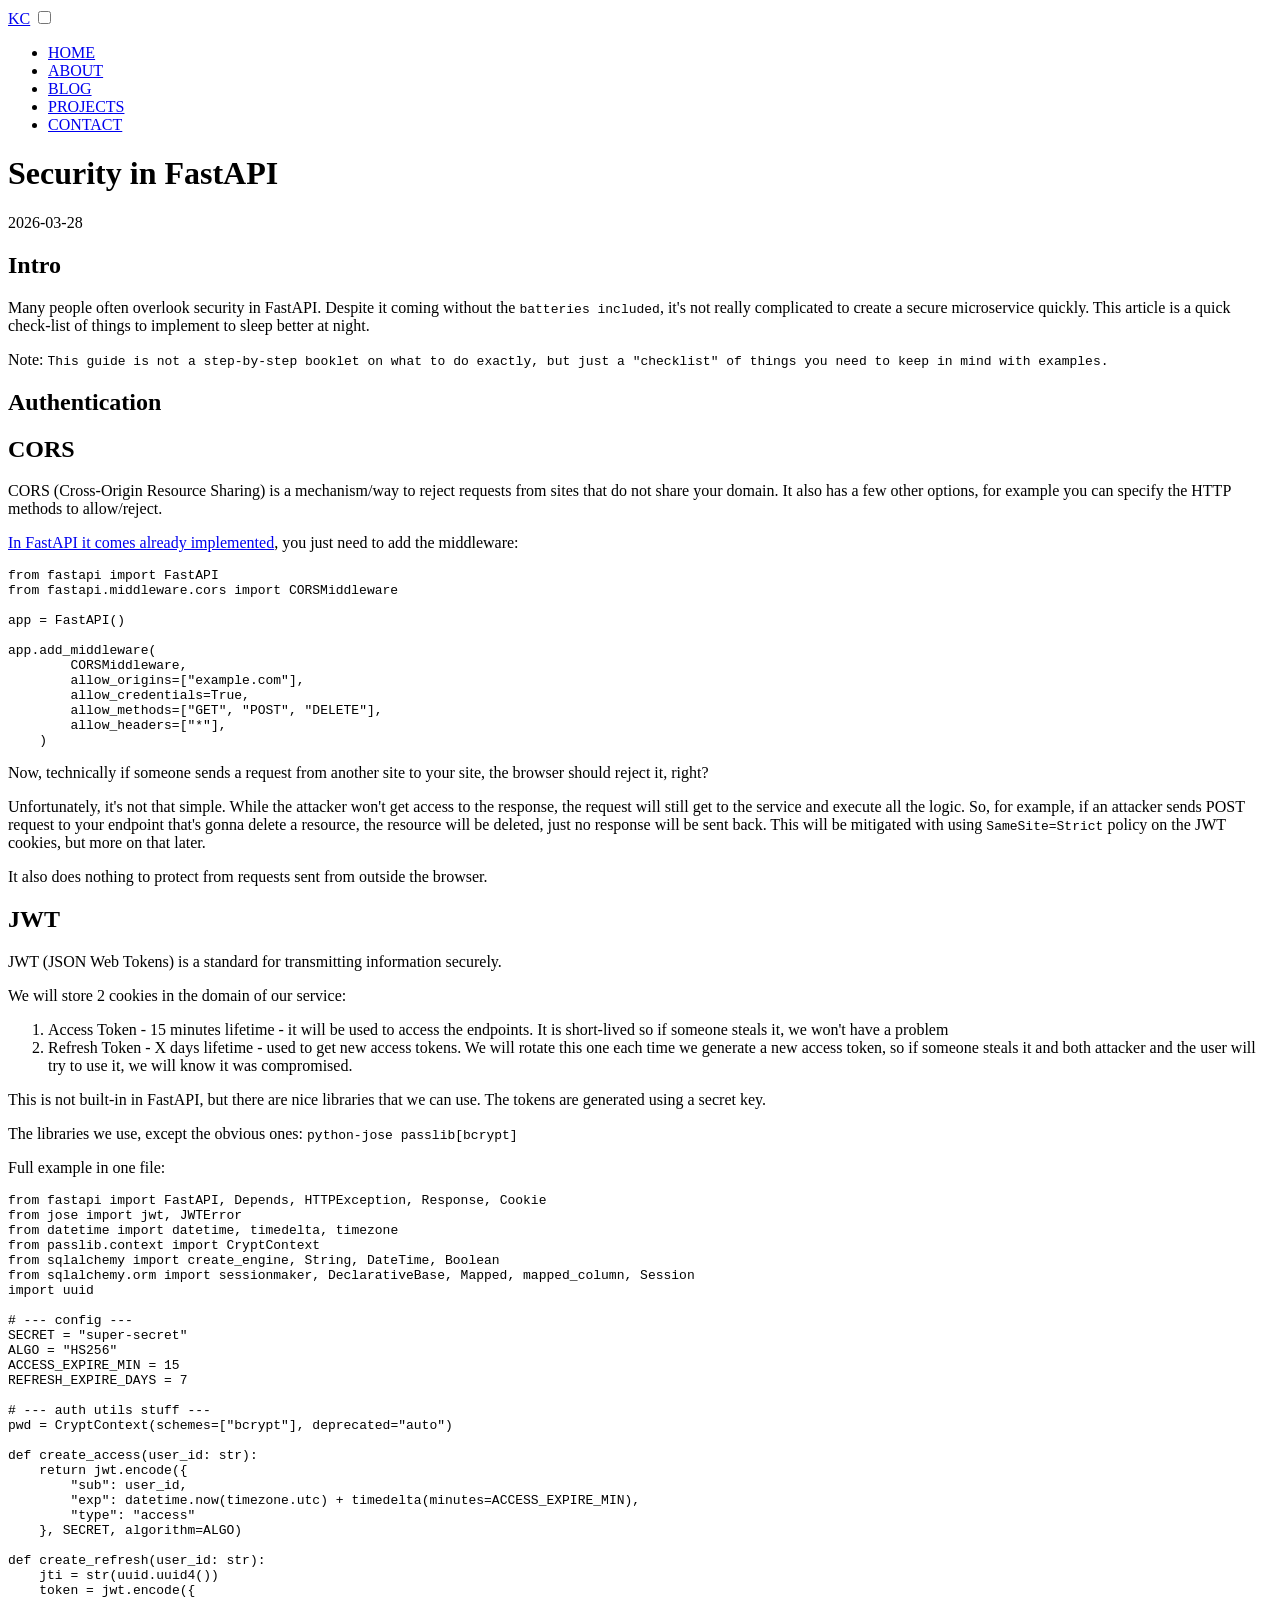
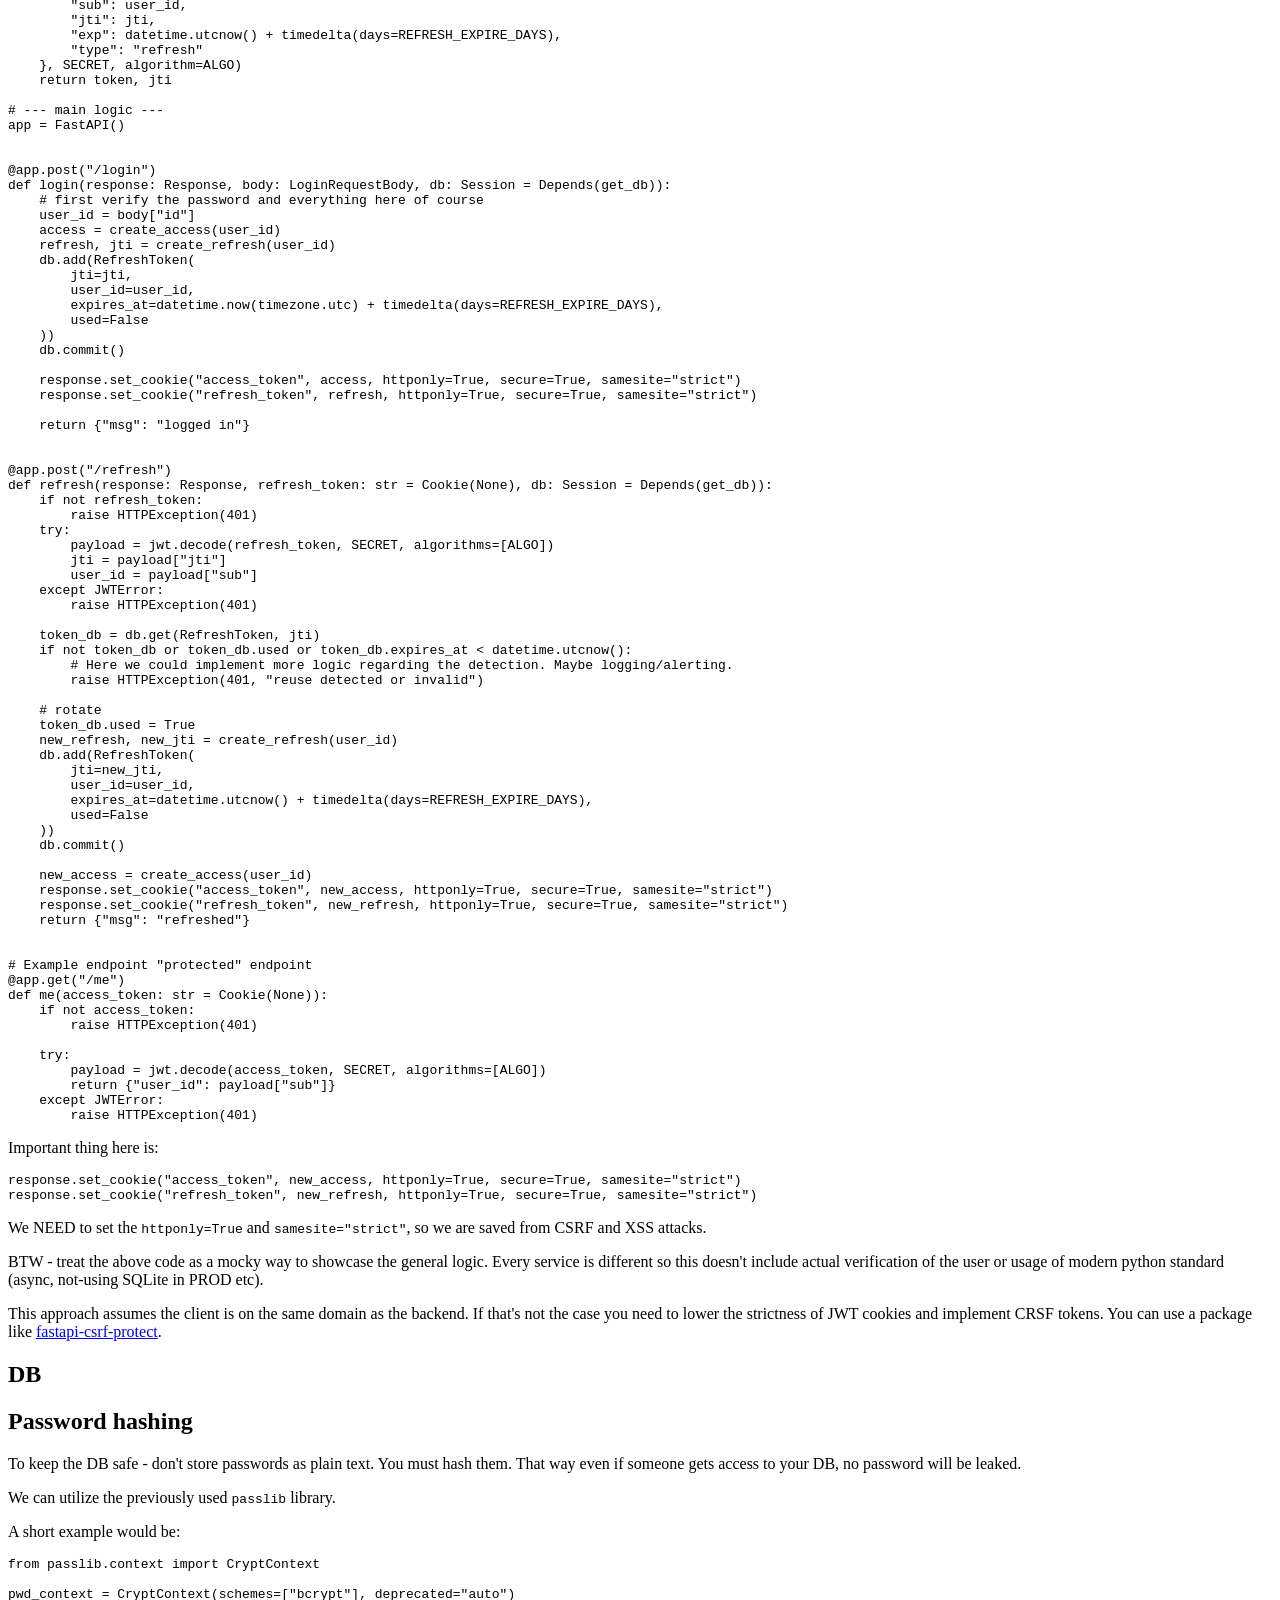
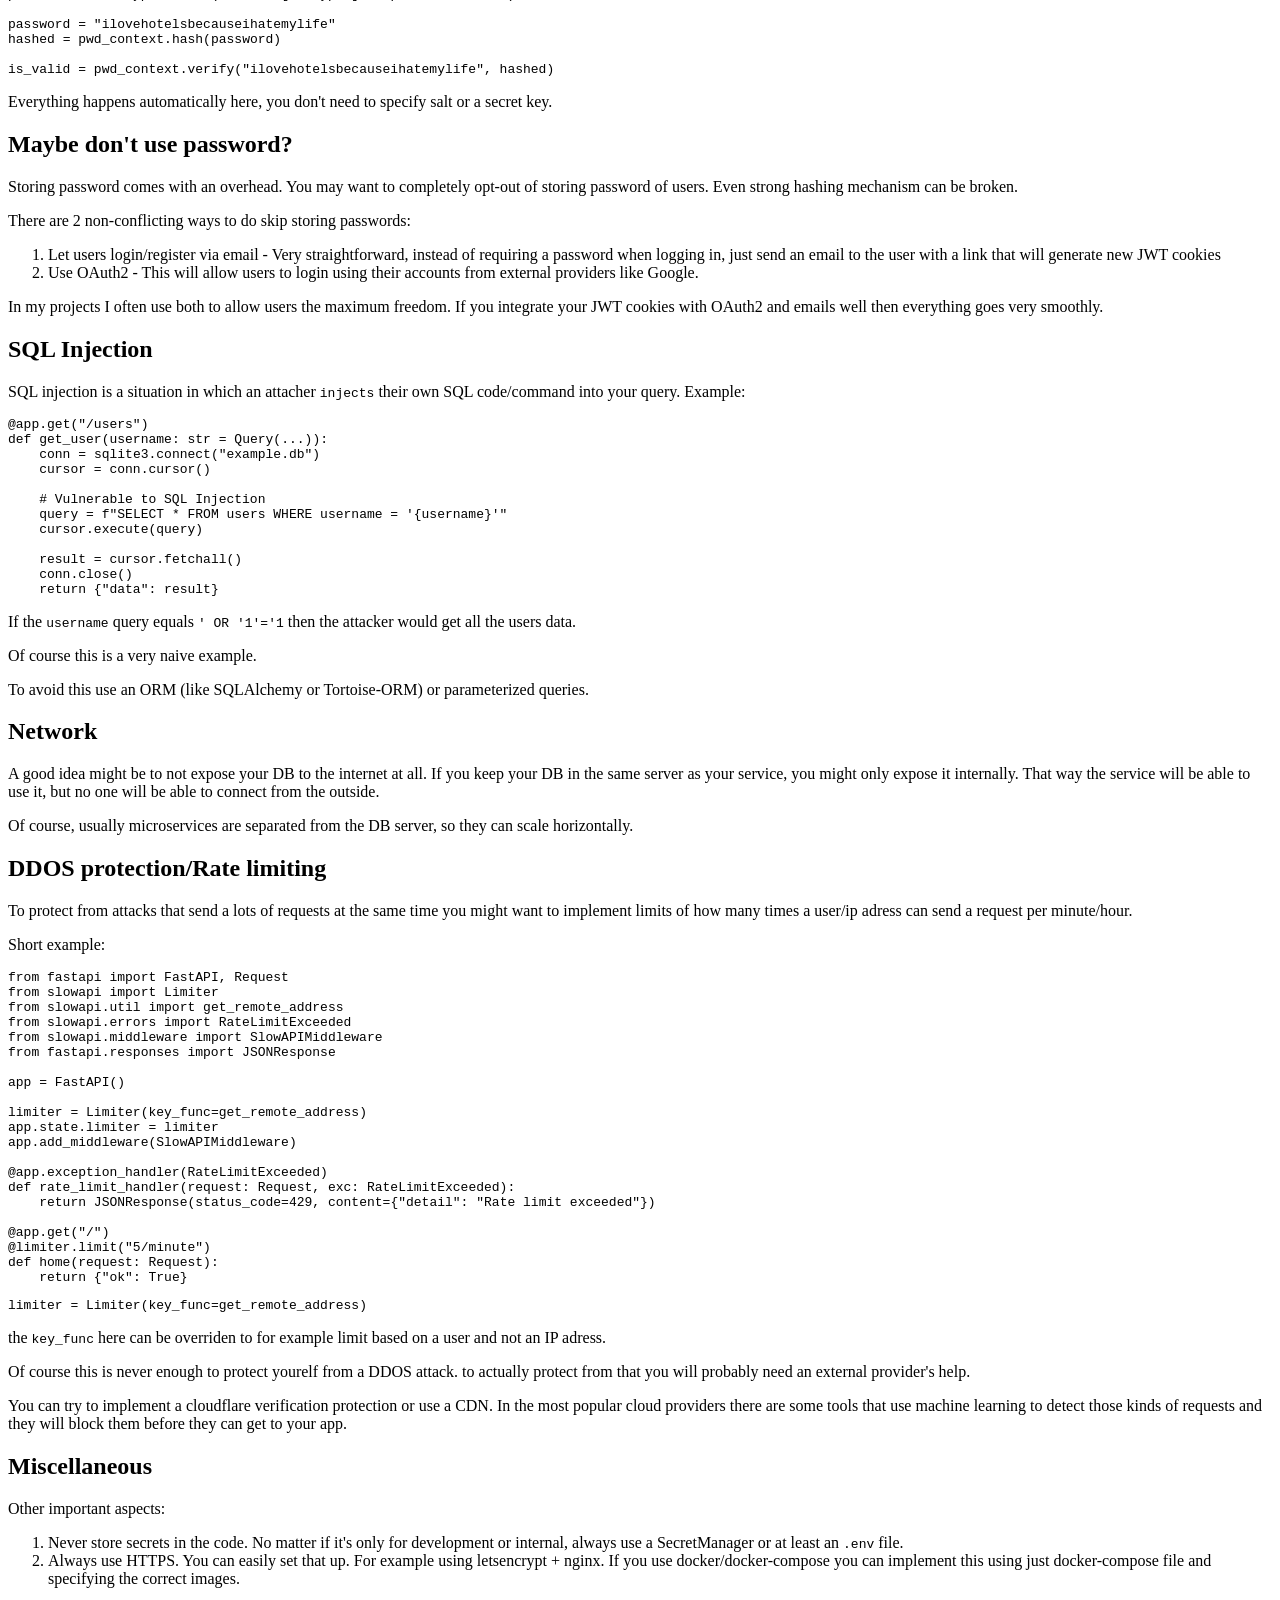
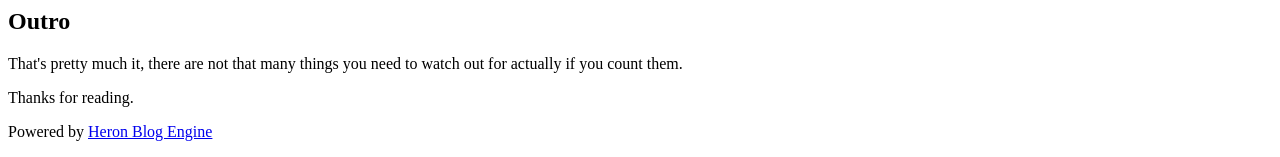
<file: docs/blog/fastapi-security.html>
<!DOCTYPE html>
<html lang="en">
<head>
    <meta charset="UTF-8">
    <meta name="viewport" content="width=device-width, initial-scale=1.0">
    <title>Krzysztof Czapla</title>
    <link rel="stylesheet" href="https://czapla.xyz/static/styles/style.css">
    <link rel="stylesheet" href="https://czapla.xyz/static/styles/codes.css">
    <link rel="stylesheet" href="https://czapla.xyz/static/styles/blog-style.css">
    <link rel="stylesheet" href="https://czapla.xyz/static/styles/fonts.css">
    <link rel="icon" href="https://czapla.xyz/static/favicon4.png">
    <meta name="description" content="A simple, minimal blog">
    <meta name="author" content="Krzysztof Czapla">
</head>

<body class="bg-black">
<div class="bg-black min-h-screen flex flex-col text-white">

<header class="fixed top-0 left-0 right-0 z-40 bg-black border-white border-b">
  <div class="container flex items-center justify-between mx-auto px-4 py-4 max-w-[1200px]">

    <a href="/" class="border-b-2 border-green-500 hover:bg-green-500 font-bold">KC</a>

    <input id="menu-toggle" type="checkbox" class="hidden peer">

    <label for="menu-toggle" class="block md:hidden cursor-pointer">
      <div class="flex flex-col justify-center w-5 h-5">
        <span class="w-5 h-0.5 bg-white block"></span>
        <span class="w-5 h-0.5 bg-white block my-1"></span>
        <span class="w-5 h-0.5 bg-white block"></span>
      </div>
    </label>

    <nav class="absolute top-full left-0 w-full bg-black border-t border-white hidden peer-checked:block md:static md:block md:w-auto md:border-0">
      <ul class="flex flex-col md:flex-row border-2 border-white md:border-2 font-bold">

        <li class="border-b md:border-b-0 md:border-r border-white">
          <a href="/" class="block hover:bg-green-500 text-xs py-2 px-4">HOME</a>
        </li>

        <li class="border-b md:border-b-0 md:border-r border-white">
          <a href="/about/about" class="block hover:bg-green-500 text-xs py-2 px-4">ABOUT</a>
        </li>

        <li class="border-b md:border-b-0 md:border-r border-white">
          <a href="/blog" class="block hover:bg-green-500 text-xs py-2 px-4">BLOG</a>
        </li>

        <li class="border-b md:border-b-0 md:border-r border-white">
          <a href="/projects" class="block hover:bg-green-500 text-xs py-2 px-4 font-[1100]">PROJECTS</a>
        </li>

        <li>
          <a href="/contact/contact" class="block hover:bg-green-500 text-xs py-2 px-4">CONTACT</a>
        </li>

      </ul>
    </nav>

  </div>
</header>

<main class="mt-20 pt-2 container mx-auto px-4 py-4 md:p-8 max-w-[1200px]">
    <header class="blog-content-title-section">
        <div class="flex">
            <h1 class="text-2xl sm:text-3xl border-green-500 border-b-4 pb-1 break-words">
                Security in FastAPI
            </h1>
        </div>
        <p class="pt-1 pb-5 text-sm sm:text-base">2026-03-28</p>
    </header>

    <article class="max-w-full prose prose-invert max-w-none blog-content
                    prose-pre:overflow-x-auto
                    prose-pre:max-w-full
                    prose-code:whitespace-pre
                    prose-img:max-w-full
                    prose-table:block
                    prose-table:overflow-x-auto">
        <h1>Intro</h1>
<p>Many people often overlook security in FastAPI. Despite it coming without the <code>batteries included</code>, it's not really
complicated to create a secure microservice quickly. This article is a quick check-list of things to implement to sleep
better at night.</p>
<p>Note:
<code>This guide is not a step-by-step booklet on what to do exactly, but just a "checklist" of things you need to keep in mind with examples.</code></p>
<h1>Authentication</h1>
<h2>CORS</h2>
<p>CORS (Cross-Origin Resource Sharing) is a mechanism/way to reject requests from sites that do not share your domain.
It also has a few other options, for example you can specify the HTTP methods to allow/reject.</p>
<p><a href="https://fastapi.tiangolo.com/tutorial/cors/#use-corsmiddleware">In FastAPI it comes already implemented</a>, 
you just need to add the middleware:</p>
<div class="codehilite"><pre><span></span><code><span class="kn">from</span> <span class="nn">fastapi</span> <span class="kn">import</span> <span class="n">FastAPI</span>
<span class="kn">from</span> <span class="nn">fastapi.middleware.cors</span> <span class="kn">import</span> <span class="n">CORSMiddleware</span>

<span class="n">app</span> <span class="o">=</span> <span class="n">FastAPI</span><span class="p">()</span>

<span class="n">app</span><span class="o">.</span><span class="n">add_middleware</span><span class="p">(</span>
        <span class="n">CORSMiddleware</span><span class="p">,</span>
        <span class="n">allow_origins</span><span class="o">=</span><span class="p">[</span><span class="s2">&quot;example.com&quot;</span><span class="p">],</span>
        <span class="n">allow_credentials</span><span class="o">=</span><span class="kc">True</span><span class="p">,</span>
        <span class="n">allow_methods</span><span class="o">=</span><span class="p">[</span><span class="s2">&quot;GET&quot;</span><span class="p">,</span> <span class="s2">&quot;POST&quot;</span><span class="p">,</span> <span class="s2">&quot;DELETE&quot;</span><span class="p">],</span>
        <span class="n">allow_headers</span><span class="o">=</span><span class="p">[</span><span class="s2">&quot;*&quot;</span><span class="p">],</span>
    <span class="p">)</span>
</code></pre></div>

<p>Now, technically if someone sends a request from another site to your site, the browser should reject it, right?</p>
<p>Unfortunately, it's not that simple. While the attacker won't get access to the response, the request will still get
to the service and execute all the logic. So, for example, if an attacker sends POST request to your endpoint
that's gonna delete a resource, the resource will be deleted, just no response will be sent back.
This will be mitigated with using <code>SameSite=Strict</code> policy on the JWT cookies, but more on that later.</p>
<p>It also does nothing to protect from requests sent from outside the browser.</p>
<h2>JWT</h2>
<p>JWT (JSON Web Tokens) is a standard for transmitting information securely.</p>
<p>We will store 2 cookies in the domain of our service:</p>
<ol>
<li>Access Token - 15 minutes lifetime - it will be used to access the endpoints. It is short-lived so if someone steals it, we won't have a problem</li>
<li>Refresh Token - X days lifetime - used to get new access tokens. We will rotate this one each time we generate a new access token,
so if someone steals it and both attacker and the user will try to use it, we will know it was compromised.</li>
</ol>
<p>This is not built-in in FastAPI, but there are nice libraries that we can use. The tokens are generated using a secret key.</p>
<p>The libraries we use, except the obvious ones:
<code>python-jose passlib[bcrypt]</code></p>
<p>Full example in one file:</p>
<div class="codehilite"><pre><span></span><code><span class="kn">from</span> <span class="nn">fastapi</span> <span class="kn">import</span> <span class="n">FastAPI</span><span class="p">,</span> <span class="n">Depends</span><span class="p">,</span> <span class="n">HTTPException</span><span class="p">,</span> <span class="n">Response</span><span class="p">,</span> <span class="n">Cookie</span>
<span class="kn">from</span> <span class="nn">jose</span> <span class="kn">import</span> <span class="n">jwt</span><span class="p">,</span> <span class="n">JWTError</span>
<span class="kn">from</span> <span class="nn">datetime</span> <span class="kn">import</span> <span class="n">datetime</span><span class="p">,</span> <span class="n">timedelta</span><span class="p">,</span> <span class="n">timezone</span>
<span class="kn">from</span> <span class="nn">passlib.context</span> <span class="kn">import</span> <span class="n">CryptContext</span>
<span class="kn">from</span> <span class="nn">sqlalchemy</span> <span class="kn">import</span> <span class="n">create_engine</span><span class="p">,</span> <span class="n">String</span><span class="p">,</span> <span class="n">DateTime</span><span class="p">,</span> <span class="n">Boolean</span>
<span class="kn">from</span> <span class="nn">sqlalchemy.orm</span> <span class="kn">import</span> <span class="n">sessionmaker</span><span class="p">,</span> <span class="n">DeclarativeBase</span><span class="p">,</span> <span class="n">Mapped</span><span class="p">,</span> <span class="n">mapped_column</span><span class="p">,</span> <span class="n">Session</span>
<span class="kn">import</span> <span class="nn">uuid</span>

<span class="c1"># --- config ---</span>
<span class="n">SECRET</span> <span class="o">=</span> <span class="s2">&quot;super-secret&quot;</span>
<span class="n">ALGO</span> <span class="o">=</span> <span class="s2">&quot;HS256&quot;</span>
<span class="n">ACCESS_EXPIRE_MIN</span> <span class="o">=</span> <span class="mi">15</span>
<span class="n">REFRESH_EXPIRE_DAYS</span> <span class="o">=</span> <span class="mi">7</span>

<span class="c1"># --- auth utils stuff ---</span>
<span class="n">pwd</span> <span class="o">=</span> <span class="n">CryptContext</span><span class="p">(</span><span class="n">schemes</span><span class="o">=</span><span class="p">[</span><span class="s2">&quot;bcrypt&quot;</span><span class="p">],</span> <span class="n">deprecated</span><span class="o">=</span><span class="s2">&quot;auto&quot;</span><span class="p">)</span>

<span class="k">def</span> <span class="nf">create_access</span><span class="p">(</span><span class="n">user_id</span><span class="p">:</span> <span class="nb">str</span><span class="p">):</span>
    <span class="k">return</span> <span class="n">jwt</span><span class="o">.</span><span class="n">encode</span><span class="p">({</span>
        <span class="s2">&quot;sub&quot;</span><span class="p">:</span> <span class="n">user_id</span><span class="p">,</span>
        <span class="s2">&quot;exp&quot;</span><span class="p">:</span> <span class="n">datetime</span><span class="o">.</span><span class="n">now</span><span class="p">(</span><span class="n">timezone</span><span class="o">.</span><span class="n">utc</span><span class="p">)</span> <span class="o">+</span> <span class="n">timedelta</span><span class="p">(</span><span class="n">minutes</span><span class="o">=</span><span class="n">ACCESS_EXPIRE_MIN</span><span class="p">),</span>
        <span class="s2">&quot;type&quot;</span><span class="p">:</span> <span class="s2">&quot;access&quot;</span>
    <span class="p">},</span> <span class="n">SECRET</span><span class="p">,</span> <span class="n">algorithm</span><span class="o">=</span><span class="n">ALGO</span><span class="p">)</span>

<span class="k">def</span> <span class="nf">create_refresh</span><span class="p">(</span><span class="n">user_id</span><span class="p">:</span> <span class="nb">str</span><span class="p">):</span>
    <span class="n">jti</span> <span class="o">=</span> <span class="nb">str</span><span class="p">(</span><span class="n">uuid</span><span class="o">.</span><span class="n">uuid4</span><span class="p">())</span>
    <span class="n">token</span> <span class="o">=</span> <span class="n">jwt</span><span class="o">.</span><span class="n">encode</span><span class="p">({</span>
        <span class="s2">&quot;sub&quot;</span><span class="p">:</span> <span class="n">user_id</span><span class="p">,</span>
        <span class="s2">&quot;jti&quot;</span><span class="p">:</span> <span class="n">jti</span><span class="p">,</span>
        <span class="s2">&quot;exp&quot;</span><span class="p">:</span> <span class="n">datetime</span><span class="o">.</span><span class="n">utcnow</span><span class="p">()</span> <span class="o">+</span> <span class="n">timedelta</span><span class="p">(</span><span class="n">days</span><span class="o">=</span><span class="n">REFRESH_EXPIRE_DAYS</span><span class="p">),</span>
        <span class="s2">&quot;type&quot;</span><span class="p">:</span> <span class="s2">&quot;refresh&quot;</span>
    <span class="p">},</span> <span class="n">SECRET</span><span class="p">,</span> <span class="n">algorithm</span><span class="o">=</span><span class="n">ALGO</span><span class="p">)</span>
    <span class="k">return</span> <span class="n">token</span><span class="p">,</span> <span class="n">jti</span>

<span class="c1"># --- main logic ---</span>
<span class="n">app</span> <span class="o">=</span> <span class="n">FastAPI</span><span class="p">()</span>


<span class="nd">@app</span><span class="o">.</span><span class="n">post</span><span class="p">(</span><span class="s2">&quot;/login&quot;</span><span class="p">)</span>
<span class="k">def</span> <span class="nf">login</span><span class="p">(</span><span class="n">response</span><span class="p">:</span> <span class="n">Response</span><span class="p">,</span> <span class="n">body</span><span class="p">:</span> <span class="n">LoginRequestBody</span><span class="p">,</span> <span class="n">db</span><span class="p">:</span> <span class="n">Session</span> <span class="o">=</span> <span class="n">Depends</span><span class="p">(</span><span class="n">get_db</span><span class="p">)):</span>
    <span class="c1"># first verify the password and everything here of course</span>
    <span class="n">user_id</span> <span class="o">=</span> <span class="n">body</span><span class="p">[</span><span class="s2">&quot;id&quot;</span><span class="p">]</span>
    <span class="n">access</span> <span class="o">=</span> <span class="n">create_access</span><span class="p">(</span><span class="n">user_id</span><span class="p">)</span>
    <span class="n">refresh</span><span class="p">,</span> <span class="n">jti</span> <span class="o">=</span> <span class="n">create_refresh</span><span class="p">(</span><span class="n">user_id</span><span class="p">)</span>
    <span class="n">db</span><span class="o">.</span><span class="n">add</span><span class="p">(</span><span class="n">RefreshToken</span><span class="p">(</span>
        <span class="n">jti</span><span class="o">=</span><span class="n">jti</span><span class="p">,</span>
        <span class="n">user_id</span><span class="o">=</span><span class="n">user_id</span><span class="p">,</span>
        <span class="n">expires_at</span><span class="o">=</span><span class="n">datetime</span><span class="o">.</span><span class="n">now</span><span class="p">(</span><span class="n">timezone</span><span class="o">.</span><span class="n">utc</span><span class="p">)</span> <span class="o">+</span> <span class="n">timedelta</span><span class="p">(</span><span class="n">days</span><span class="o">=</span><span class="n">REFRESH_EXPIRE_DAYS</span><span class="p">),</span>
        <span class="n">used</span><span class="o">=</span><span class="kc">False</span>
    <span class="p">))</span>
    <span class="n">db</span><span class="o">.</span><span class="n">commit</span><span class="p">()</span>

    <span class="n">response</span><span class="o">.</span><span class="n">set_cookie</span><span class="p">(</span><span class="s2">&quot;access_token&quot;</span><span class="p">,</span> <span class="n">access</span><span class="p">,</span> <span class="n">httponly</span><span class="o">=</span><span class="kc">True</span><span class="p">,</span> <span class="n">secure</span><span class="o">=</span><span class="kc">True</span><span class="p">,</span> <span class="n">samesite</span><span class="o">=</span><span class="s2">&quot;strict&quot;</span><span class="p">)</span>
    <span class="n">response</span><span class="o">.</span><span class="n">set_cookie</span><span class="p">(</span><span class="s2">&quot;refresh_token&quot;</span><span class="p">,</span> <span class="n">refresh</span><span class="p">,</span> <span class="n">httponly</span><span class="o">=</span><span class="kc">True</span><span class="p">,</span> <span class="n">secure</span><span class="o">=</span><span class="kc">True</span><span class="p">,</span> <span class="n">samesite</span><span class="o">=</span><span class="s2">&quot;strict&quot;</span><span class="p">)</span>

    <span class="k">return</span> <span class="p">{</span><span class="s2">&quot;msg&quot;</span><span class="p">:</span> <span class="s2">&quot;logged in&quot;</span><span class="p">}</span>


<span class="nd">@app</span><span class="o">.</span><span class="n">post</span><span class="p">(</span><span class="s2">&quot;/refresh&quot;</span><span class="p">)</span>
<span class="k">def</span> <span class="nf">refresh</span><span class="p">(</span><span class="n">response</span><span class="p">:</span> <span class="n">Response</span><span class="p">,</span> <span class="n">refresh_token</span><span class="p">:</span> <span class="nb">str</span> <span class="o">=</span> <span class="n">Cookie</span><span class="p">(</span><span class="kc">None</span><span class="p">),</span> <span class="n">db</span><span class="p">:</span> <span class="n">Session</span> <span class="o">=</span> <span class="n">Depends</span><span class="p">(</span><span class="n">get_db</span><span class="p">)):</span>
    <span class="k">if</span> <span class="ow">not</span> <span class="n">refresh_token</span><span class="p">:</span>
        <span class="k">raise</span> <span class="n">HTTPException</span><span class="p">(</span><span class="mi">401</span><span class="p">)</span>
    <span class="k">try</span><span class="p">:</span>
        <span class="n">payload</span> <span class="o">=</span> <span class="n">jwt</span><span class="o">.</span><span class="n">decode</span><span class="p">(</span><span class="n">refresh_token</span><span class="p">,</span> <span class="n">SECRET</span><span class="p">,</span> <span class="n">algorithms</span><span class="o">=</span><span class="p">[</span><span class="n">ALGO</span><span class="p">])</span>
        <span class="n">jti</span> <span class="o">=</span> <span class="n">payload</span><span class="p">[</span><span class="s2">&quot;jti&quot;</span><span class="p">]</span>
        <span class="n">user_id</span> <span class="o">=</span> <span class="n">payload</span><span class="p">[</span><span class="s2">&quot;sub&quot;</span><span class="p">]</span>
    <span class="k">except</span> <span class="n">JWTError</span><span class="p">:</span>
        <span class="k">raise</span> <span class="n">HTTPException</span><span class="p">(</span><span class="mi">401</span><span class="p">)</span>

    <span class="n">token_db</span> <span class="o">=</span> <span class="n">db</span><span class="o">.</span><span class="n">get</span><span class="p">(</span><span class="n">RefreshToken</span><span class="p">,</span> <span class="n">jti</span><span class="p">)</span>
    <span class="k">if</span> <span class="ow">not</span> <span class="n">token_db</span> <span class="ow">or</span> <span class="n">token_db</span><span class="o">.</span><span class="n">used</span> <span class="ow">or</span> <span class="n">token_db</span><span class="o">.</span><span class="n">expires_at</span> <span class="o">&lt;</span> <span class="n">datetime</span><span class="o">.</span><span class="n">utcnow</span><span class="p">():</span>
        <span class="c1"># Here we could implement more logic regarding the detection. Maybe logging/alerting.</span>
        <span class="k">raise</span> <span class="n">HTTPException</span><span class="p">(</span><span class="mi">401</span><span class="p">,</span> <span class="s2">&quot;reuse detected or invalid&quot;</span><span class="p">)</span>

    <span class="c1"># rotate</span>
    <span class="n">token_db</span><span class="o">.</span><span class="n">used</span> <span class="o">=</span> <span class="kc">True</span>
    <span class="n">new_refresh</span><span class="p">,</span> <span class="n">new_jti</span> <span class="o">=</span> <span class="n">create_refresh</span><span class="p">(</span><span class="n">user_id</span><span class="p">)</span>
    <span class="n">db</span><span class="o">.</span><span class="n">add</span><span class="p">(</span><span class="n">RefreshToken</span><span class="p">(</span>
        <span class="n">jti</span><span class="o">=</span><span class="n">new_jti</span><span class="p">,</span>
        <span class="n">user_id</span><span class="o">=</span><span class="n">user_id</span><span class="p">,</span>
        <span class="n">expires_at</span><span class="o">=</span><span class="n">datetime</span><span class="o">.</span><span class="n">utcnow</span><span class="p">()</span> <span class="o">+</span> <span class="n">timedelta</span><span class="p">(</span><span class="n">days</span><span class="o">=</span><span class="n">REFRESH_EXPIRE_DAYS</span><span class="p">),</span>
        <span class="n">used</span><span class="o">=</span><span class="kc">False</span>
    <span class="p">))</span>
    <span class="n">db</span><span class="o">.</span><span class="n">commit</span><span class="p">()</span>

    <span class="n">new_access</span> <span class="o">=</span> <span class="n">create_access</span><span class="p">(</span><span class="n">user_id</span><span class="p">)</span>
    <span class="n">response</span><span class="o">.</span><span class="n">set_cookie</span><span class="p">(</span><span class="s2">&quot;access_token&quot;</span><span class="p">,</span> <span class="n">new_access</span><span class="p">,</span> <span class="n">httponly</span><span class="o">=</span><span class="kc">True</span><span class="p">,</span> <span class="n">secure</span><span class="o">=</span><span class="kc">True</span><span class="p">,</span> <span class="n">samesite</span><span class="o">=</span><span class="s2">&quot;strict&quot;</span><span class="p">)</span>
    <span class="n">response</span><span class="o">.</span><span class="n">set_cookie</span><span class="p">(</span><span class="s2">&quot;refresh_token&quot;</span><span class="p">,</span> <span class="n">new_refresh</span><span class="p">,</span> <span class="n">httponly</span><span class="o">=</span><span class="kc">True</span><span class="p">,</span> <span class="n">secure</span><span class="o">=</span><span class="kc">True</span><span class="p">,</span> <span class="n">samesite</span><span class="o">=</span><span class="s2">&quot;strict&quot;</span><span class="p">)</span>
    <span class="k">return</span> <span class="p">{</span><span class="s2">&quot;msg&quot;</span><span class="p">:</span> <span class="s2">&quot;refreshed&quot;</span><span class="p">}</span>


<span class="c1"># Example endpoint &quot;protected&quot; endpoint</span>
<span class="nd">@app</span><span class="o">.</span><span class="n">get</span><span class="p">(</span><span class="s2">&quot;/me&quot;</span><span class="p">)</span>
<span class="k">def</span> <span class="nf">me</span><span class="p">(</span><span class="n">access_token</span><span class="p">:</span> <span class="nb">str</span> <span class="o">=</span> <span class="n">Cookie</span><span class="p">(</span><span class="kc">None</span><span class="p">)):</span>
    <span class="k">if</span> <span class="ow">not</span> <span class="n">access_token</span><span class="p">:</span>
        <span class="k">raise</span> <span class="n">HTTPException</span><span class="p">(</span><span class="mi">401</span><span class="p">)</span>

    <span class="k">try</span><span class="p">:</span>
        <span class="n">payload</span> <span class="o">=</span> <span class="n">jwt</span><span class="o">.</span><span class="n">decode</span><span class="p">(</span><span class="n">access_token</span><span class="p">,</span> <span class="n">SECRET</span><span class="p">,</span> <span class="n">algorithms</span><span class="o">=</span><span class="p">[</span><span class="n">ALGO</span><span class="p">])</span>
        <span class="k">return</span> <span class="p">{</span><span class="s2">&quot;user_id&quot;</span><span class="p">:</span> <span class="n">payload</span><span class="p">[</span><span class="s2">&quot;sub&quot;</span><span class="p">]}</span>
    <span class="k">except</span> <span class="n">JWTError</span><span class="p">:</span>
        <span class="k">raise</span> <span class="n">HTTPException</span><span class="p">(</span><span class="mi">401</span><span class="p">)</span>
</code></pre></div>

<p>Important thing here is:</p>
<div class="codehilite"><pre><span></span><code><span class="n">response</span><span class="o">.</span><span class="n">set_cookie</span><span class="p">(</span><span class="s2">&quot;access_token&quot;</span><span class="p">,</span> <span class="n">new_access</span><span class="p">,</span> <span class="n">httponly</span><span class="o">=</span><span class="kc">True</span><span class="p">,</span> <span class="n">secure</span><span class="o">=</span><span class="kc">True</span><span class="p">,</span> <span class="n">samesite</span><span class="o">=</span><span class="s2">&quot;strict&quot;</span><span class="p">)</span>
<span class="n">response</span><span class="o">.</span><span class="n">set_cookie</span><span class="p">(</span><span class="s2">&quot;refresh_token&quot;</span><span class="p">,</span> <span class="n">new_refresh</span><span class="p">,</span> <span class="n">httponly</span><span class="o">=</span><span class="kc">True</span><span class="p">,</span> <span class="n">secure</span><span class="o">=</span><span class="kc">True</span><span class="p">,</span> <span class="n">samesite</span><span class="o">=</span><span class="s2">&quot;strict&quot;</span><span class="p">)</span>
</code></pre></div>

<p>We NEED to set the <code>httponly=True</code> and <code>samesite="strict"</code>, so we are saved from CSRF and XSS attacks.</p>
<p>BTW - treat the above code as a mocky way to showcase the general logic. Every service is different so this doesn't include
actual verification of the user or usage of modern python standard (async, not-using SQLite in PROD etc).</p>
<p>This approach assumes the client is on the same domain as the backend. If that's not the case you need to lower the strictness
of JWT cookies and implement CRSF tokens. You can use a package like <a href="https://pypi.org/project/fastapi-csrf-protect/">fastapi-csrf-protect</a>.</p>
<h1>DB</h1>
<h2>Password hashing</h2>
<p>To keep the DB safe - don't store passwords as plain text. You must hash them. That way even if someone gets access to your DB,
no password will be leaked.</p>
<p>We can utilize the previously used <code>passlib</code> library.</p>
<p>A short example would be:</p>
<div class="codehilite"><pre><span></span><code><span class="kn">from</span> <span class="nn">passlib.context</span> <span class="kn">import</span> <span class="n">CryptContext</span>

<span class="n">pwd_context</span> <span class="o">=</span> <span class="n">CryptContext</span><span class="p">(</span><span class="n">schemes</span><span class="o">=</span><span class="p">[</span><span class="s2">&quot;bcrypt&quot;</span><span class="p">],</span> <span class="n">deprecated</span><span class="o">=</span><span class="s2">&quot;auto&quot;</span><span class="p">)</span>

<span class="n">password</span> <span class="o">=</span> <span class="s2">&quot;ilovehotelsbecauseihatemylife&quot;</span>
<span class="n">hashed</span> <span class="o">=</span> <span class="n">pwd_context</span><span class="o">.</span><span class="n">hash</span><span class="p">(</span><span class="n">password</span><span class="p">)</span>

<span class="n">is_valid</span> <span class="o">=</span> <span class="n">pwd_context</span><span class="o">.</span><span class="n">verify</span><span class="p">(</span><span class="s2">&quot;ilovehotelsbecauseihatemylife&quot;</span><span class="p">,</span> <span class="n">hashed</span><span class="p">)</span>
</code></pre></div>

<p>Everything happens automatically here, you don't need to specify salt or a secret key.</p>
<h2>Maybe don't use password?</h2>
<p>Storing password comes with an overhead. You may want to completely opt-out of storing password of users.
Even strong hashing mechanism can be broken.</p>
<p>There are 2 non-conflicting ways to do skip storing passwords:</p>
<ol>
<li>Let users login/register via email - Very straightforward, instead of requiring a password when logging in, just send
an email to the user with a link that will generate new JWT cookies</li>
<li>Use OAuth2 - This will allow users to login using their accounts from external providers like Google.</li>
</ol>
<p>In my projects I often use both to allow users the maximum freedom. If you integrate your JWT cookies with OAuth2 and emails
well then everything goes very smoothly.</p>
<h2>SQL Injection</h2>
<p>SQL injection is a situation in which an attacher <code>injects</code> their own SQL code/command into your query. Example:</p>
<div class="codehilite"><pre><span></span><code><span class="nd">@app</span><span class="o">.</span><span class="n">get</span><span class="p">(</span><span class="s2">&quot;/users&quot;</span><span class="p">)</span>
<span class="k">def</span> <span class="nf">get_user</span><span class="p">(</span><span class="n">username</span><span class="p">:</span> <span class="nb">str</span> <span class="o">=</span> <span class="n">Query</span><span class="p">(</span><span class="o">...</span><span class="p">)):</span>
    <span class="n">conn</span> <span class="o">=</span> <span class="n">sqlite3</span><span class="o">.</span><span class="n">connect</span><span class="p">(</span><span class="s2">&quot;example.db&quot;</span><span class="p">)</span>
    <span class="n">cursor</span> <span class="o">=</span> <span class="n">conn</span><span class="o">.</span><span class="n">cursor</span><span class="p">()</span>

    <span class="c1"># Vulnerable to SQL Injection</span>
    <span class="n">query</span> <span class="o">=</span> <span class="sa">f</span><span class="s2">&quot;SELECT * FROM users WHERE username = &#39;</span><span class="si">{</span><span class="n">username</span><span class="si">}</span><span class="s2">&#39;&quot;</span>
    <span class="n">cursor</span><span class="o">.</span><span class="n">execute</span><span class="p">(</span><span class="n">query</span><span class="p">)</span>

    <span class="n">result</span> <span class="o">=</span> <span class="n">cursor</span><span class="o">.</span><span class="n">fetchall</span><span class="p">()</span>
    <span class="n">conn</span><span class="o">.</span><span class="n">close</span><span class="p">()</span>
    <span class="k">return</span> <span class="p">{</span><span class="s2">&quot;data&quot;</span><span class="p">:</span> <span class="n">result</span><span class="p">}</span>
</code></pre></div>

<p>If the <code>username</code> query equals <code>' OR '1'='1</code> then the attacker would get all the users data.</p>
<p>Of course this is a very naive example.</p>
<p>To avoid this use an ORM (like SQLAlchemy or Tortoise-ORM) or parameterized queries.</p>
<h2>Network</h2>
<p>A good idea might be to not expose your DB to the internet at all. If you keep your DB in the same server as your service,
you might only expose it internally. That way the service will be able to use it, but no one will be able to connect
from the outside.</p>
<p>Of course, usually microservices are separated from the DB server, so they can scale horizontally.</p>
<h1>DDOS protection/Rate limiting</h1>
<p>To protect from attacks that send a lots of requests at the same time you might want to implement limits of how many times a user/ip adress
can send a request per minute/hour.</p>
<p>Short example:</p>
<div class="codehilite"><pre><span></span><code><span class="kn">from</span> <span class="nn">fastapi</span> <span class="kn">import</span> <span class="n">FastAPI</span><span class="p">,</span> <span class="n">Request</span>
<span class="kn">from</span> <span class="nn">slowapi</span> <span class="kn">import</span> <span class="n">Limiter</span>
<span class="kn">from</span> <span class="nn">slowapi.util</span> <span class="kn">import</span> <span class="n">get_remote_address</span>
<span class="kn">from</span> <span class="nn">slowapi.errors</span> <span class="kn">import</span> <span class="n">RateLimitExceeded</span>
<span class="kn">from</span> <span class="nn">slowapi.middleware</span> <span class="kn">import</span> <span class="n">SlowAPIMiddleware</span>
<span class="kn">from</span> <span class="nn">fastapi.responses</span> <span class="kn">import</span> <span class="n">JSONResponse</span>

<span class="n">app</span> <span class="o">=</span> <span class="n">FastAPI</span><span class="p">()</span>

<span class="n">limiter</span> <span class="o">=</span> <span class="n">Limiter</span><span class="p">(</span><span class="n">key_func</span><span class="o">=</span><span class="n">get_remote_address</span><span class="p">)</span>
<span class="n">app</span><span class="o">.</span><span class="n">state</span><span class="o">.</span><span class="n">limiter</span> <span class="o">=</span> <span class="n">limiter</span>
<span class="n">app</span><span class="o">.</span><span class="n">add_middleware</span><span class="p">(</span><span class="n">SlowAPIMiddleware</span><span class="p">)</span>

<span class="nd">@app</span><span class="o">.</span><span class="n">exception_handler</span><span class="p">(</span><span class="n">RateLimitExceeded</span><span class="p">)</span>
<span class="k">def</span> <span class="nf">rate_limit_handler</span><span class="p">(</span><span class="n">request</span><span class="p">:</span> <span class="n">Request</span><span class="p">,</span> <span class="n">exc</span><span class="p">:</span> <span class="n">RateLimitExceeded</span><span class="p">):</span>
    <span class="k">return</span> <span class="n">JSONResponse</span><span class="p">(</span><span class="n">status_code</span><span class="o">=</span><span class="mi">429</span><span class="p">,</span> <span class="n">content</span><span class="o">=</span><span class="p">{</span><span class="s2">&quot;detail&quot;</span><span class="p">:</span> <span class="s2">&quot;Rate limit exceeded&quot;</span><span class="p">})</span>

<span class="nd">@app</span><span class="o">.</span><span class="n">get</span><span class="p">(</span><span class="s2">&quot;/&quot;</span><span class="p">)</span>
<span class="nd">@limiter</span><span class="o">.</span><span class="n">limit</span><span class="p">(</span><span class="s2">&quot;5/minute&quot;</span><span class="p">)</span>
<span class="k">def</span> <span class="nf">home</span><span class="p">(</span><span class="n">request</span><span class="p">:</span> <span class="n">Request</span><span class="p">):</span>
    <span class="k">return</span> <span class="p">{</span><span class="s2">&quot;ok&quot;</span><span class="p">:</span> <span class="kc">True</span><span class="p">}</span>
</code></pre></div>

<div class="codehilite"><pre><span></span><code><span class="n">limiter</span> <span class="o">=</span> <span class="n">Limiter</span><span class="p">(</span><span class="n">key_func</span><span class="o">=</span><span class="n">get_remote_address</span><span class="p">)</span>
</code></pre></div>

<p>the <code>key_func</code> here can be overriden to for example limit based on a user and not an IP adress.</p>
<p>Of course this is never enough to protect yourelf from a DDOS attack. to actually protect from that
you will probably need an external provider's help. </p>
<p>You can try to implement a cloudflare verification protection or use a CDN.
In the most popular cloud providers there are some tools that use machine learning to detect those kinds of requests
and they will block them before they can get to your app.</p>
<h1>Miscellaneous</h1>
<p>Other important aspects:</p>
<ol>
<li>Never store secrets in the code. No matter if it's only for development or internal, always use a SecretManager or at least
an <code>.env</code> file.</li>
<li>Always use HTTPS. You can easily set that up. For example using letsencrypt + nginx. If you use docker/docker-compose
you can implement this using just docker-compose file and specifying the correct images.</li>
</ol>
<h1>Outro</h1>
<p>That's pretty much it, there are not that many things you need to watch out for actually if you count them.</p>
<p>Thanks for reading.</p>
    </article>

</main>

<footer class="justify-center align-center flex mb-5">
    <p>
        Powered by
        <a class="border-b border-green-500" href="https://github.com/KrzysztofCzapla/heron-blog-engine">Heron Blog Engine</a>
    </p>
</footer>

</div>
</body>
</file>
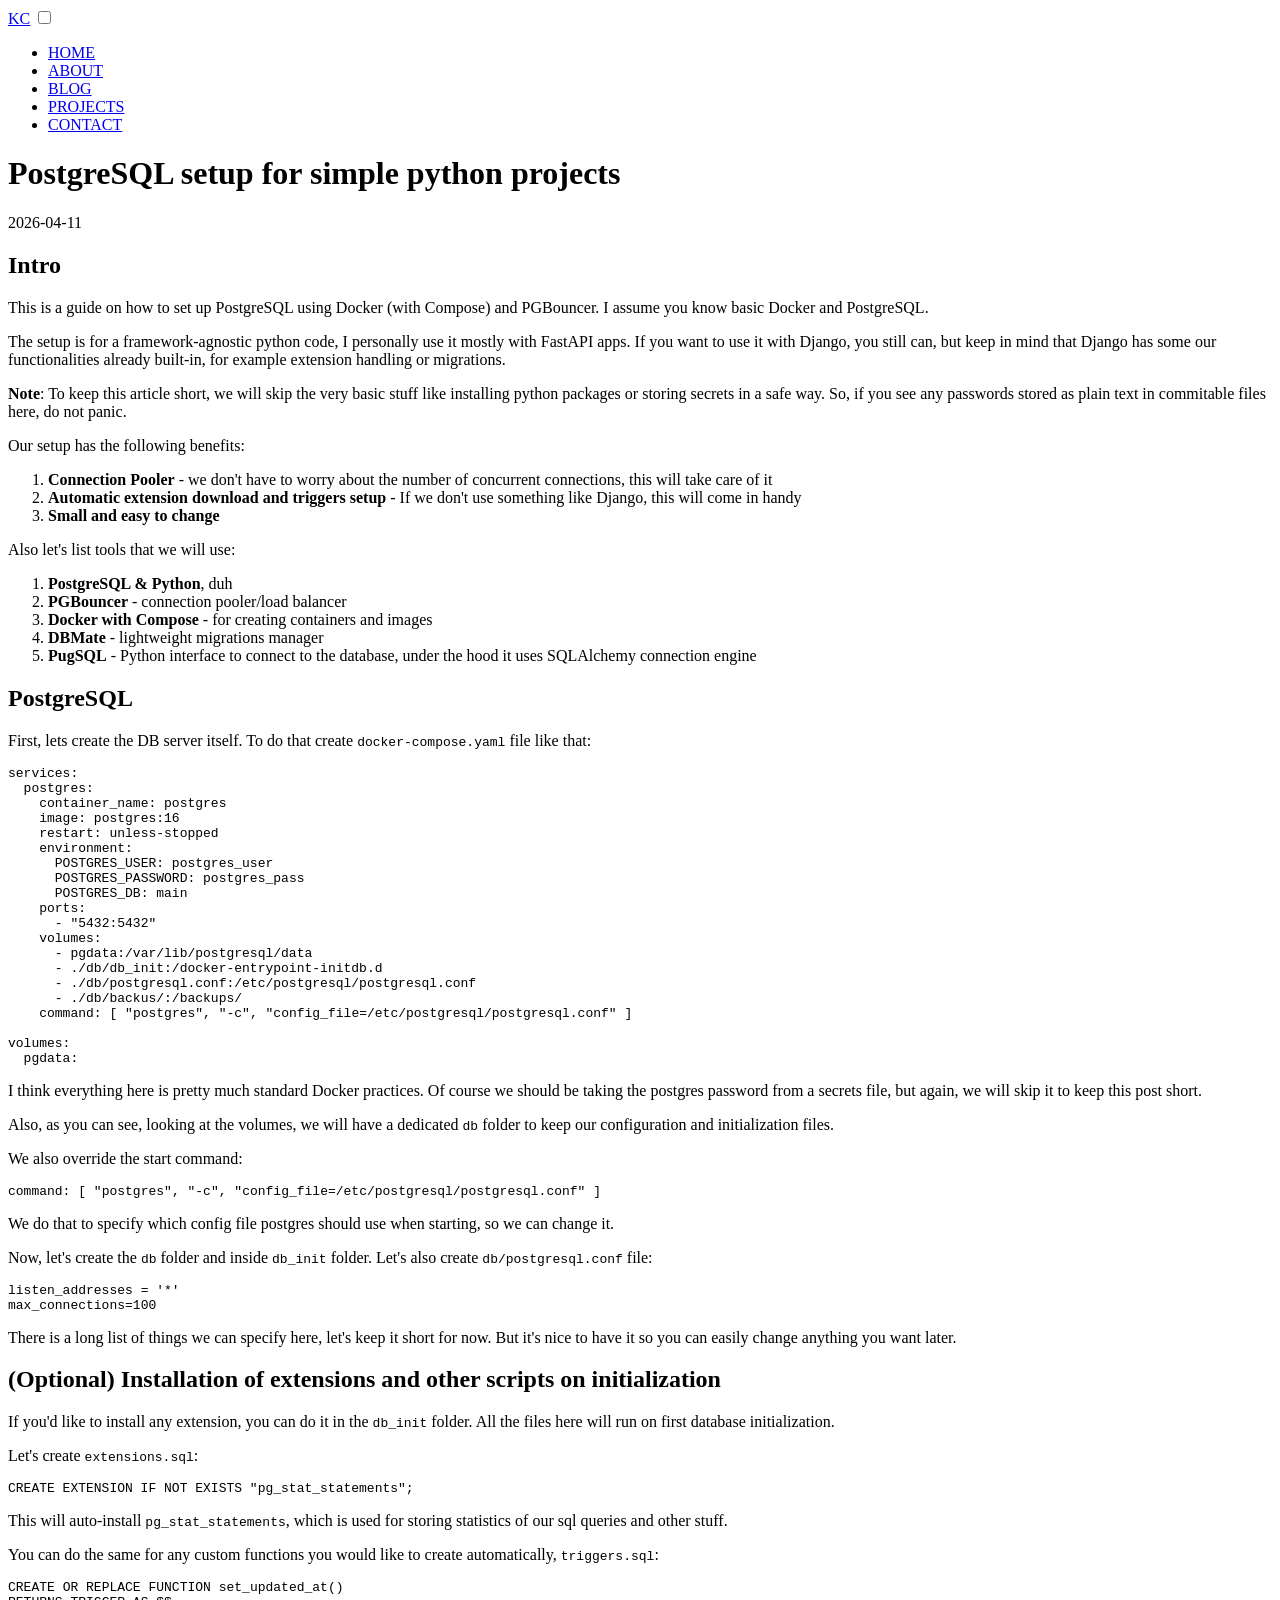
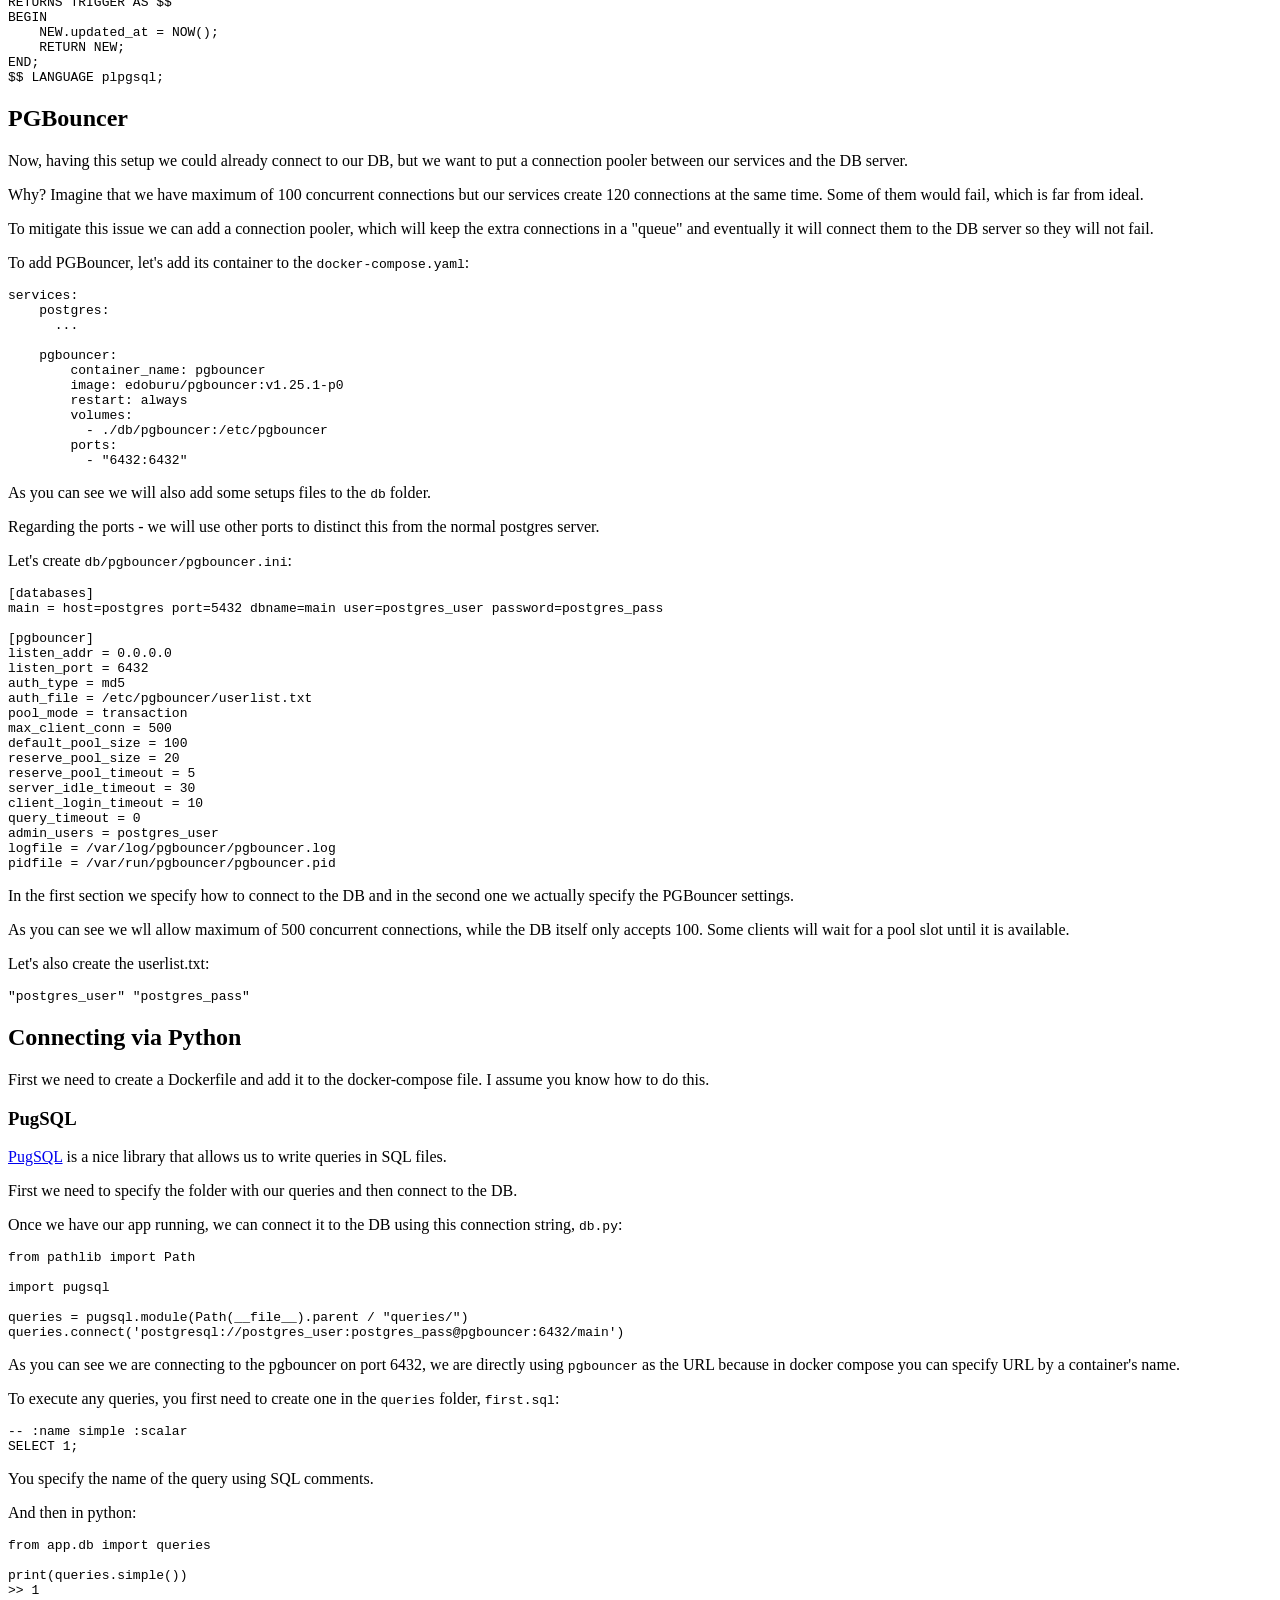
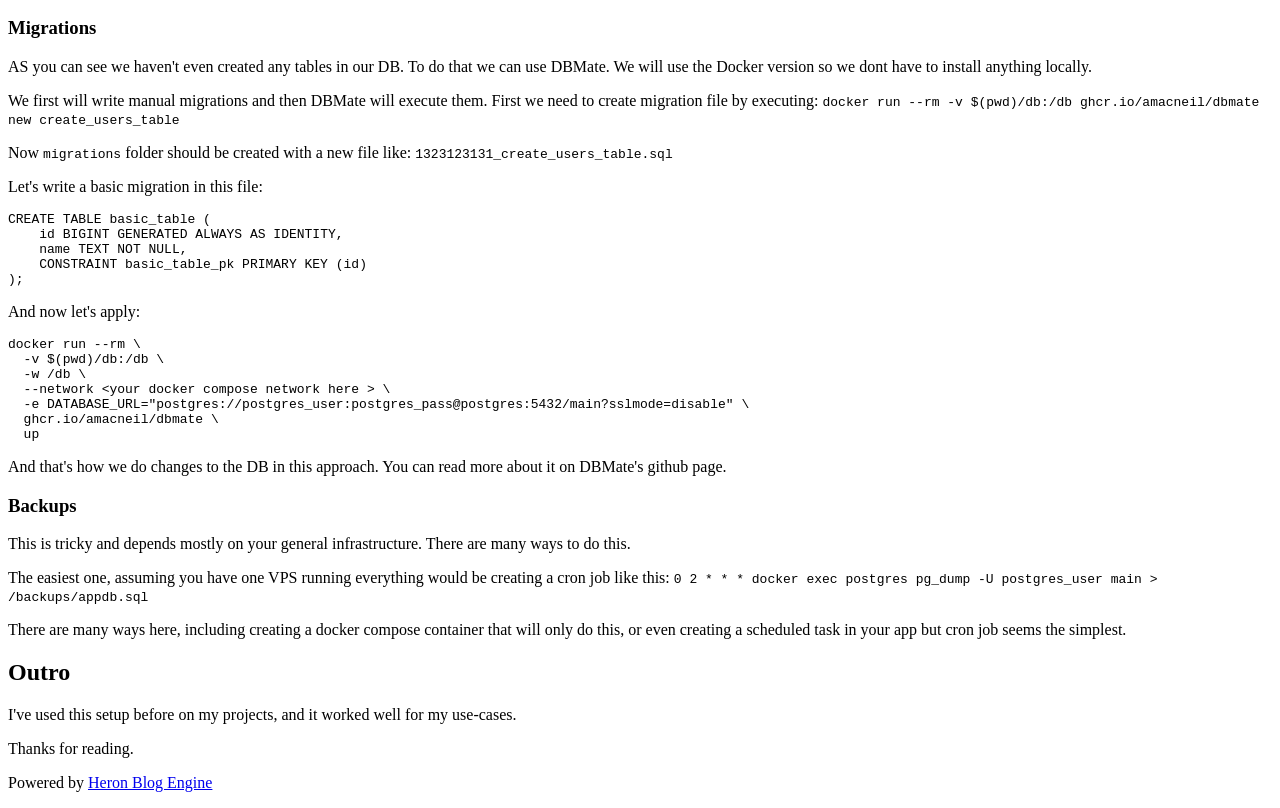
<file: docs/blog/postgres.html>
<!DOCTYPE html>
<html lang="en">
<head>
    <meta charset="UTF-8">
    <meta name="viewport" content="width=device-width, initial-scale=1.0">
    <title>Krzysztof Czapla</title>
    <link rel="stylesheet" href="https://czapla.xyz/static/styles/style.css">
    <link rel="stylesheet" href="https://czapla.xyz/static/styles/codes.css">
    <link rel="stylesheet" href="https://czapla.xyz/static/styles/blog-style.css">
    <link rel="stylesheet" href="https://czapla.xyz/static/styles/fonts.css">
    <link rel="icon" href="https://czapla.xyz/static/favicon4.png">
    <meta name="description" content="A simple, minimal blog">
    <meta name="author" content="Krzysztof Czapla">
</head>

<body class="bg-black">
<div class="bg-black min-h-screen flex flex-col text-white">

<header class="fixed top-0 left-0 right-0 z-40 bg-black border-white border-b">
  <div class="container flex items-center justify-between mx-auto px-4 py-4 max-w-[1200px]">

    <a href="/" class="border-b-2 border-green-500 hover:bg-green-500 font-bold">KC</a>

    <input id="menu-toggle" type="checkbox" class="hidden peer">

    <label for="menu-toggle" class="block md:hidden cursor-pointer">
      <div class="flex flex-col justify-center w-5 h-5">
        <span class="w-5 h-0.5 bg-white block"></span>
        <span class="w-5 h-0.5 bg-white block my-1"></span>
        <span class="w-5 h-0.5 bg-white block"></span>
      </div>
    </label>

    <nav class="absolute top-full left-0 w-full bg-black border-t border-white hidden peer-checked:block md:static md:block md:w-auto md:border-0">
      <ul class="flex flex-col md:flex-row border-2 border-white md:border-2 font-bold">

        <li class="border-b md:border-b-0 md:border-r border-white">
          <a href="/" class="block hover:bg-green-500 text-xs py-2 px-4">HOME</a>
        </li>

        <li class="border-b md:border-b-0 md:border-r border-white">
          <a href="/about/about" class="block hover:bg-green-500 text-xs py-2 px-4">ABOUT</a>
        </li>

        <li class="border-b md:border-b-0 md:border-r border-white">
          <a href="/blog" class="block hover:bg-green-500 text-xs py-2 px-4">BLOG</a>
        </li>

        <li class="border-b md:border-b-0 md:border-r border-white">
          <a href="/projects" class="block hover:bg-green-500 text-xs py-2 px-4 font-[1100]">PROJECTS</a>
        </li>

        <li>
          <a href="/contact/contact" class="block hover:bg-green-500 text-xs py-2 px-4">CONTACT</a>
        </li>

      </ul>
    </nav>

  </div>
</header>

<main class="mt-20 pt-2 container mx-auto px-4 py-4 md:p-8 max-w-[1200px]">
    <header class="blog-content-title-section">
        <div class="flex">
            <h1 class="text-2xl sm:text-3xl border-green-500 border-b-4 pb-1 break-words">
                PostgreSQL setup for simple python projects
            </h1>
        </div>
        <p class="pt-1 pb-5 text-sm sm:text-base">2026-04-11</p>
    </header>

    <article class="max-w-full prose prose-invert max-w-none blog-content
                    prose-pre:overflow-x-auto
                    prose-pre:max-w-full
                    prose-code:whitespace-pre
                    prose-img:max-w-full
                    prose-table:block
                    prose-table:overflow-x-auto">
        <h1>Intro</h1>
<p>This is a guide on how to set up PostgreSQL using Docker (with Compose) and PGBouncer. I assume you know basic Docker and PostgreSQL.</p>
<p>The setup is for a framework-agnostic python code, I personally use it mostly with FastAPI apps.
If you want to use it with Django, you still can, but keep in mind that Django has some our functionalities already built-in, for example extension handling or migrations.</p>
<p><strong>Note</strong>: To keep this article short, we will skip the very basic stuff like installing python packages or storing secrets in a safe way.
So, if you see any passwords stored as plain text in commitable files here, do not panic.</p>
<p>Our setup has the following benefits:</p>
<ol>
<li><strong>Connection Pooler</strong> - we don't have to worry about the number of concurrent connections, this will take care of it</li>
<li><strong>Automatic extension download and triggers setup</strong> - If we don't use something like Django, this will come in handy</li>
<li><strong>Small and easy to change</strong></li>
</ol>
<p>Also let's list tools that we will use:</p>
<ol>
<li><strong>PostgreSQL &amp; Python</strong>, duh</li>
<li><strong>PGBouncer</strong> - connection pooler/load balancer </li>
<li><strong>Docker with Compose</strong> - for creating containers and images</li>
<li><strong>DBMate</strong> - lightweight migrations manager</li>
<li><strong>PugSQL</strong> - Python interface to connect to the database, under the hood it uses SQLAlchemy connection engine</li>
</ol>
<h1>PostgreSQL</h1>
<p>First, lets create the DB server itself. To do that create <code>docker-compose.yaml</code> file like that:</p>
<div class="codehilite"><pre><span></span><code><span class="nt">services</span><span class="p">:</span>
<span class="w">  </span><span class="nt">postgres</span><span class="p">:</span>
<span class="w">    </span><span class="nt">container_name</span><span class="p">:</span><span class="w"> </span><span class="l l-Scalar l-Scalar-Plain">postgres</span>
<span class="w">    </span><span class="nt">image</span><span class="p">:</span><span class="w"> </span><span class="l l-Scalar l-Scalar-Plain">postgres:16</span>
<span class="w">    </span><span class="nt">restart</span><span class="p">:</span><span class="w"> </span><span class="l l-Scalar l-Scalar-Plain">unless-stopped</span>
<span class="w">    </span><span class="nt">environment</span><span class="p">:</span>
<span class="w">      </span><span class="nt">POSTGRES_USER</span><span class="p">:</span><span class="w"> </span><span class="l l-Scalar l-Scalar-Plain">postgres_user</span>
<span class="w">      </span><span class="nt">POSTGRES_PASSWORD</span><span class="p">:</span><span class="w"> </span><span class="l l-Scalar l-Scalar-Plain">postgres_pass</span>
<span class="w">      </span><span class="nt">POSTGRES_DB</span><span class="p">:</span><span class="w"> </span><span class="l l-Scalar l-Scalar-Plain">main</span>
<span class="w">    </span><span class="nt">ports</span><span class="p">:</span>
<span class="w">      </span><span class="p p-Indicator">-</span><span class="w"> </span><span class="s">&quot;5432:5432&quot;</span>
<span class="w">    </span><span class="nt">volumes</span><span class="p">:</span>
<span class="w">      </span><span class="p p-Indicator">-</span><span class="w"> </span><span class="l l-Scalar l-Scalar-Plain">pgdata:/var/lib/postgresql/data</span>
<span class="w">      </span><span class="p p-Indicator">-</span><span class="w"> </span><span class="l l-Scalar l-Scalar-Plain">./db/db_init:/docker-entrypoint-initdb.d</span>
<span class="w">      </span><span class="p p-Indicator">-</span><span class="w"> </span><span class="l l-Scalar l-Scalar-Plain">./db/postgresql.conf:/etc/postgresql/postgresql.conf</span>
<span class="w">      </span><span class="p p-Indicator">-</span><span class="w"> </span><span class="l l-Scalar l-Scalar-Plain">./db/backus/:/backups/</span>
<span class="w">    </span><span class="nt">command</span><span class="p">:</span><span class="w"> </span><span class="p p-Indicator">[</span><span class="w"> </span><span class="s">&quot;postgres&quot;</span><span class="p p-Indicator">,</span><span class="w"> </span><span class="s">&quot;-c&quot;</span><span class="p p-Indicator">,</span><span class="w"> </span><span class="s">&quot;config_file=/etc/postgresql/postgresql.conf&quot;</span><span class="w"> </span><span class="p p-Indicator">]</span>

<span class="nt">volumes</span><span class="p">:</span>
<span class="w">  </span><span class="nt">pgdata</span><span class="p">:</span>
</code></pre></div>

<p>I think everything here is pretty much standard Docker practices. Of course we should be taking the postgres password from a secrets file, but again, we will skip it to keep this post short.</p>
<p>Also, as you can see, looking at the volumes, we will have a dedicated <code>db</code> folder to keep our configuration and initialization files.</p>
<p>We also override the start command:</p>
<div class="codehilite"><pre><span></span><code><span class="nt">command</span><span class="p">:</span><span class="w"> </span><span class="p p-Indicator">[</span><span class="w"> </span><span class="s">&quot;postgres&quot;</span><span class="p p-Indicator">,</span><span class="w"> </span><span class="s">&quot;-c&quot;</span><span class="p p-Indicator">,</span><span class="w"> </span><span class="s">&quot;config_file=/etc/postgresql/postgresql.conf&quot;</span><span class="w"> </span><span class="p p-Indicator">]</span>
</code></pre></div>

<p>We do that to specify which config file postgres should use when starting, so we can change it.</p>
<p>Now, let's create the <code>db</code> folder and inside <code>db_init</code> folder. Let's also create <code>db/postgresql.conf</code> file:</p>
<div class="codehilite"><pre><span></span><code><span class="nx">listen_addresses</span><span class="w"> </span><span class="p">=</span><span class="w"> </span><span class="sc">&#39;*&#39;</span>
<span class="nx">max_connections</span><span class="p">=</span><span class="mi">100</span>
</code></pre></div>

<p>There is a long list of things we can specify here, let's keep it short for now. But it's nice to have it so you can easily change anything you want later.</p>
<h2>(Optional) Installation of extensions and other scripts on initialization</h2>
<p>If you'd like to install any extension, you can do it in the <code>db_init</code> folder. All the files here will run on first database initialization.</p>
<p>Let's create <code>extensions.sql</code>:</p>
<div class="codehilite"><pre><span></span><code>CREATE EXTENSION IF NOT EXISTS &quot;pg_stat_statements&quot;;
</code></pre></div>

<p>This will auto-install <code>pg_stat_statements</code>, which is used for storing statistics of our sql queries and other stuff.</p>
<p>You can do the same for any custom functions you would like to create automatically, <code>triggers.sql</code>:</p>
<div class="codehilite"><pre><span></span><code><span class="k">CREATE</span><span class="w"> </span><span class="k">OR</span><span class="w"> </span><span class="k">REPLACE</span><span class="w"> </span><span class="k">FUNCTION</span><span class="w"> </span><span class="n">set_updated_at</span><span class="p">()</span>
<span class="k">RETURNS</span><span class="w"> </span><span class="k">TRIGGER</span><span class="w"> </span><span class="k">AS</span><span class="w"> </span><span class="err">$$</span>
<span class="k">BEGIN</span>
<span class="w">    </span><span class="k">NEW</span><span class="p">.</span><span class="n">updated_at</span><span class="w"> </span><span class="o">=</span><span class="w"> </span><span class="n">NOW</span><span class="p">();</span>
<span class="w">    </span><span class="k">RETURN</span><span class="w"> </span><span class="k">NEW</span><span class="p">;</span>
<span class="k">END</span><span class="p">;</span>
<span class="err">$$</span><span class="w"> </span><span class="k">LANGUAGE</span><span class="w"> </span><span class="n">plpgsql</span><span class="p">;</span>
</code></pre></div>

<h1>PGBouncer</h1>
<p>Now, having this setup we could already connect to our DB, but we want to put a connection pooler between our services and the DB server.</p>
<p>Why? Imagine that we have maximum of 100 concurrent connections but our services create 120 connections at the same time.
Some of them would fail, which is far from ideal.</p>
<p>To mitigate this issue we can add a connection pooler, which will keep the extra connections in a "queue" and eventually it will connect them
to the DB server so they will not fail.</p>
<p>To add PGBouncer, let's add its container to the <code>docker-compose.yaml</code>:</p>
<div class="codehilite"><pre><span></span><code><span class="nt">services</span><span class="p">:</span>
<span class="w">    </span><span class="nt">postgres</span><span class="p">:</span>
<span class="w">      </span><span class="l l-Scalar l-Scalar-Plain">...</span>

<span class="w">    </span><span class="nt">pgbouncer</span><span class="p">:</span>
<span class="w">        </span><span class="nt">container_name</span><span class="p">:</span><span class="w"> </span><span class="l l-Scalar l-Scalar-Plain">pgbouncer</span>
<span class="w">        </span><span class="nt">image</span><span class="p">:</span><span class="w"> </span><span class="l l-Scalar l-Scalar-Plain">edoburu/pgbouncer:v1.25.1-p0</span>
<span class="w">        </span><span class="nt">restart</span><span class="p">:</span><span class="w"> </span><span class="l l-Scalar l-Scalar-Plain">always</span>
<span class="w">        </span><span class="nt">volumes</span><span class="p">:</span>
<span class="w">          </span><span class="p p-Indicator">-</span><span class="w"> </span><span class="l l-Scalar l-Scalar-Plain">./db/pgbouncer:/etc/pgbouncer</span>
<span class="w">        </span><span class="nt">ports</span><span class="p">:</span>
<span class="w">          </span><span class="p p-Indicator">-</span><span class="w"> </span><span class="s">&quot;6432:6432&quot;</span>
</code></pre></div>

<p>As you can see we will also add some setups files to the <code>db</code> folder.</p>
<p>Regarding the ports - we will use other ports to distinct this from the normal postgres server.</p>
<p>Let's create <code>db/pgbouncer/pgbouncer.ini</code>:</p>
<div class="codehilite"><pre><span></span><code><span class="k">[databases]</span>
<span class="na">main</span><span class="w"> </span><span class="o">=</span><span class="w"> </span><span class="s">host=postgres port=5432 dbname=main user=postgres_user password=postgres_pass</span>

<span class="k">[pgbouncer]</span>
<span class="na">listen_addr</span><span class="w"> </span><span class="o">=</span><span class="w"> </span><span class="s">0.0.0.0</span>
<span class="na">listen_port</span><span class="w"> </span><span class="o">=</span><span class="w"> </span><span class="s">6432</span>
<span class="na">auth_type</span><span class="w"> </span><span class="o">=</span><span class="w"> </span><span class="s">md5</span>
<span class="na">auth_file</span><span class="w"> </span><span class="o">=</span><span class="w"> </span><span class="s">/etc/pgbouncer/userlist.txt</span>
<span class="na">pool_mode</span><span class="w"> </span><span class="o">=</span><span class="w"> </span><span class="s">transaction</span>
<span class="na">max_client_conn</span><span class="w"> </span><span class="o">=</span><span class="w"> </span><span class="s">500</span>
<span class="na">default_pool_size</span><span class="w"> </span><span class="o">=</span><span class="w"> </span><span class="s">100</span>
<span class="na">reserve_pool_size</span><span class="w"> </span><span class="o">=</span><span class="w"> </span><span class="s">20</span>
<span class="na">reserve_pool_timeout</span><span class="w"> </span><span class="o">=</span><span class="w"> </span><span class="s">5</span>
<span class="na">server_idle_timeout</span><span class="w"> </span><span class="o">=</span><span class="w"> </span><span class="s">30</span>
<span class="na">client_login_timeout</span><span class="w"> </span><span class="o">=</span><span class="w"> </span><span class="s">10</span>
<span class="na">query_timeout</span><span class="w"> </span><span class="o">=</span><span class="w"> </span><span class="s">0</span>
<span class="na">admin_users</span><span class="w"> </span><span class="o">=</span><span class="w"> </span><span class="s">postgres_user</span>
<span class="na">logfile</span><span class="w"> </span><span class="o">=</span><span class="w"> </span><span class="s">/var/log/pgbouncer/pgbouncer.log</span>
<span class="na">pidfile</span><span class="w"> </span><span class="o">=</span><span class="w"> </span><span class="s">/var/run/pgbouncer/pgbouncer.pid</span>
</code></pre></div>

<p>In the first section we specify how to connect to the DB and in the second one we actually specify the PGBouncer settings.</p>
<p>As you can see we wll allow maximum of 500 concurrent connections, while the DB itself only accepts 100. Some clients will wait for a pool slot until it is available.</p>
<p>Let's also create the userlist.txt:</p>
<div class="codehilite"><pre><span></span><code>&quot;postgres_user&quot; &quot;postgres_pass&quot;
</code></pre></div>

<h1>Connecting via Python</h1>
<p>First we need to create a Dockerfile and add it to the docker-compose file. I assume you know how to do this.</p>
<h3>PugSQL</h3>
<p><a href="https://pugsql.org/">PugSQL</a> is a nice library that allows us to write queries in SQL files.</p>
<p>First we need to specify the folder with our queries and then connect to the DB.</p>
<p>Once we have our app running, we can connect it to the DB using this connection string, <code>db.py</code>:</p>
<div class="codehilite"><pre><span></span><code><span class="kn">from</span> <span class="nn">pathlib</span> <span class="kn">import</span> <span class="n">Path</span>

<span class="kn">import</span> <span class="nn">pugsql</span>

<span class="n">queries</span> <span class="o">=</span> <span class="n">pugsql</span><span class="o">.</span><span class="n">module</span><span class="p">(</span><span class="n">Path</span><span class="p">(</span><span class="vm">__file__</span><span class="p">)</span><span class="o">.</span><span class="n">parent</span> <span class="o">/</span> <span class="s2">&quot;queries/&quot;</span><span class="p">)</span>
<span class="n">queries</span><span class="o">.</span><span class="n">connect</span><span class="p">(</span><span class="s1">&#39;postgresql://postgres_user:postgres_pass@pgbouncer:6432/main&#39;</span><span class="p">)</span>
</code></pre></div>

<p>As you can see we are connecting to the pgbouncer on port 6432, we are directly using <code>pgbouncer</code> as the URL because
in docker compose you can specify URL by a container's name.</p>
<p>To execute any queries, you first need to create one in the <code>queries</code> folder, <code>first.sql</code>:</p>
<div class="codehilite"><pre><span></span><code><span class="c1">-- :name simple :scalar</span>
<span class="k">SELECT</span><span class="w"> </span><span class="mi">1</span><span class="p">;</span>
</code></pre></div>

<p>You specify the name of the query using SQL comments.</p>
<p>And then in python:</p>
<div class="codehilite"><pre><span></span><code><span class="kn">from</span> <span class="nn">app.db</span> <span class="kn">import</span> <span class="n">queries</span>

<span class="nb">print</span><span class="p">(</span><span class="n">queries</span><span class="o">.</span><span class="n">simple</span><span class="p">())</span>
<span class="o">&gt;&gt;</span> <span class="mi">1</span>
</code></pre></div>

<h3>Migrations</h3>
<p>AS you can see we haven't even created any tables in our DB. To do that we can use DBMate. We will use the Docker version so we dont have to install anything locally.</p>
<p>We first will write manual migrations and then DBMate will execute them. First we need to create migration file by executing:
<code>docker run --rm -v $(pwd)/db:/db ghcr.io/amacneil/dbmate new create_users_table</code></p>
<p>Now <code>migrations</code> folder should be created with a new file like: <code>1323123131_create_users_table.sql</code></p>
<p>Let's write a basic migration in this file:</p>
<div class="codehilite"><pre><span></span><code><span class="k">CREATE</span><span class="w"> </span><span class="k">TABLE</span><span class="w"> </span><span class="n">basic_table</span><span class="w"> </span><span class="p">(</span>
<span class="w">    </span><span class="n">id</span><span class="w"> </span><span class="nb">BIGINT</span><span class="w"> </span><span class="k">GENERATED</span><span class="w"> </span><span class="n">ALWAYS</span><span class="w"> </span><span class="k">AS</span><span class="w"> </span><span class="k">IDENTITY</span><span class="p">,</span>
<span class="w">    </span><span class="n">name</span><span class="w"> </span><span class="nb">TEXT</span><span class="w"> </span><span class="k">NOT</span><span class="w"> </span><span class="k">NULL</span><span class="p">,</span>
<span class="w">    </span><span class="k">CONSTRAINT</span><span class="w"> </span><span class="n">basic_table_pk</span><span class="w"> </span><span class="k">PRIMARY</span><span class="w"> </span><span class="k">KEY</span><span class="w"> </span><span class="p">(</span><span class="n">id</span><span class="p">)</span>
<span class="p">);</span>
</code></pre></div>

<p>And now let's apply:</p>
<div class="codehilite"><pre><span></span><code><span class="n">docker</span><span class="w"> </span><span class="n">run</span><span class="w"> </span><span class="o">--</span><span class="n">rm</span><span class="w"> </span><span class="err">\</span>
<span class="w">  </span><span class="o">-</span><span class="n">v</span><span class="w"> </span><span class="err">$</span><span class="p">(</span><span class="n">pwd</span><span class="p">)</span><span class="o">/</span><span class="nl">db</span><span class="p">:</span><span class="o">/</span><span class="n">db</span><span class="w"> </span><span class="err">\</span>
<span class="w">  </span><span class="o">-</span><span class="n">w</span><span class="w"> </span><span class="o">/</span><span class="n">db</span><span class="w"> </span><span class="err">\</span>
<span class="w">  </span><span class="o">--</span><span class="n">network</span><span class="w"> </span><span class="o">&lt;</span><span class="n">your</span><span class="w"> </span><span class="n">docker</span><span class="w"> </span><span class="n">compose</span><span class="w"> </span><span class="n">network</span><span class="w"> </span><span class="n">here</span><span class="w"> </span><span class="o">&gt;</span><span class="w"> </span><span class="err">\</span>
<span class="w">  </span><span class="o">-</span><span class="n">e</span><span class="w"> </span><span class="n">DATABASE_URL</span><span class="o">=</span><span class="ss">&quot;postgres://postgres_user:postgres_pass@postgres:5432/main?sslmode=disable&quot;</span><span class="w"> </span><span class="err">\</span>
<span class="w">  </span><span class="n">ghcr</span><span class="p">.</span><span class="n">io</span><span class="o">/</span><span class="n">amacneil</span><span class="o">/</span><span class="n">dbmate</span><span class="w"> </span><span class="err">\</span>
<span class="w">  </span><span class="n">up</span>
</code></pre></div>

<p>And that's how we do changes to the DB in this approach. You can read more about it on DBMate's github page.</p>
<h3>Backups</h3>
<p>This is tricky and depends mostly on your general infrastructure. There are many ways to do this.</p>
<p>The easiest one, assuming you have one VPS running everything would be creating a cron job like this:
<code>0 2 * * * docker exec postgres pg_dump -U postgres_user main &gt; /backups/appdb.sql</code></p>
<p>There are many ways here, including creating a docker compose container that will only do this, or even creating a scheduled task in your app but cron job seems the simplest.</p>
<h1>Outro</h1>
<p>I've used this setup before on my projects, and it worked well for my use-cases.</p>
<p>Thanks for reading. </p>
    </article>

</main>

<footer class="justify-center align-center flex mb-5">
    <p>
        Powered by
        <a class="border-b border-green-500" href="https://github.com/KrzysztofCzapla/heron-blog-engine">Heron Blog Engine</a>
    </p>
</footer>

</div>
</body>
</file>
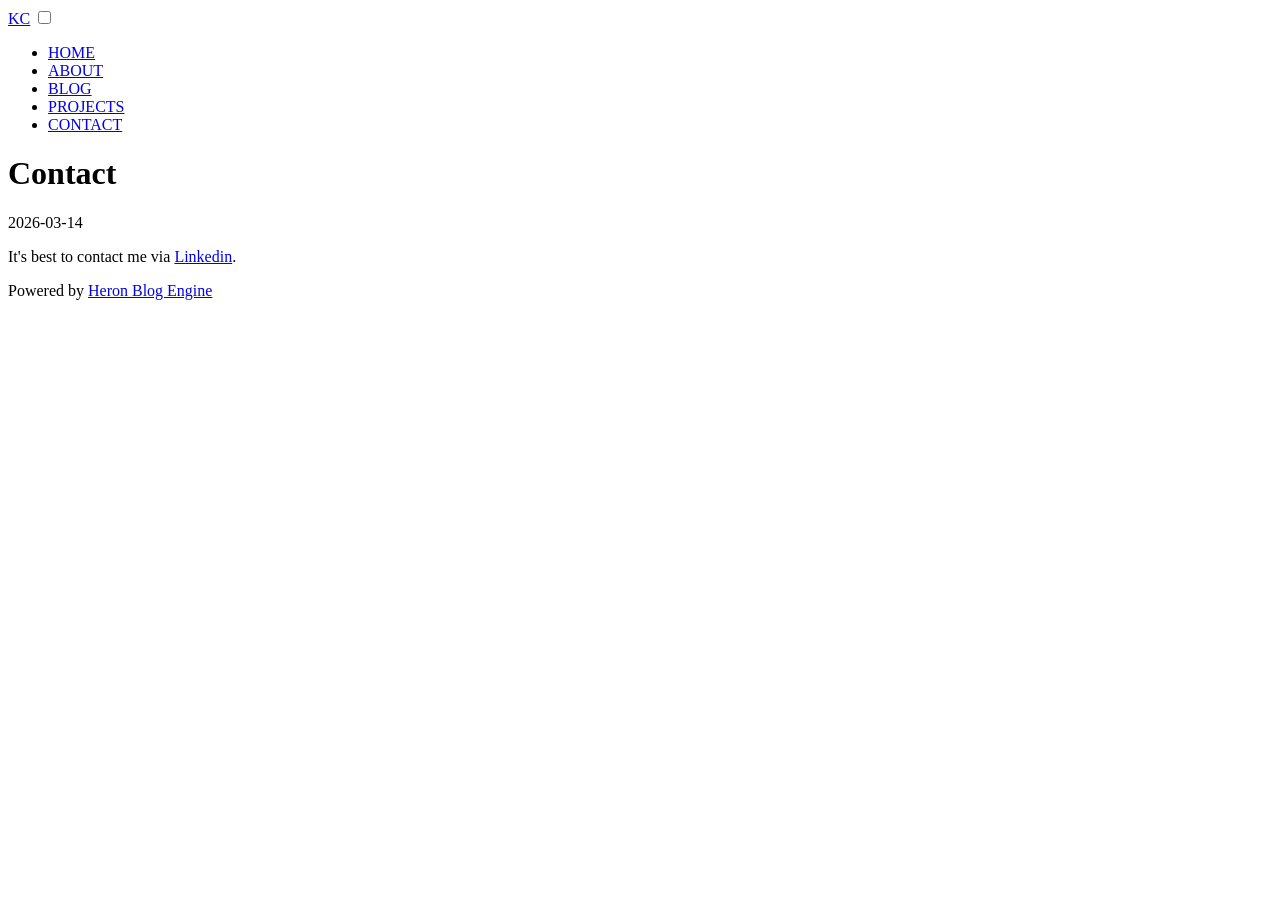
<file: docs/contact/contact.html>
<!DOCTYPE html>
<html lang="en">
<head>
    <meta charset="UTF-8">
    <meta name="viewport" content="width=device-width, initial-scale=1.0">
    <title>Krzysztof Czapla</title>
    <link rel="stylesheet" href="https://czapla.xyz/static/styles/style.css">
    <link rel="stylesheet" href="https://czapla.xyz/static/styles/codes.css">
    <link rel="stylesheet" href="https://czapla.xyz/static/styles/blog-style.css">
    <link rel="stylesheet" href="https://czapla.xyz/static/styles/fonts.css">
    <link rel="icon" href="https://czapla.xyz/static/favicon4.png">
    <meta name="description" content="A simple, minimal blog">
    <meta name="author" content="Krzysztof Czapla">
</head>

<body class="bg-black">
<div class="bg-black min-h-screen flex flex-col text-white">

<header class="fixed top-0 left-0 right-0 z-40 bg-black border-white border-b">
  <div class="container flex items-center justify-between mx-auto px-4 py-4 max-w-[1200px]">

    <a href="/" class="border-b-2 border-green-500 hover:bg-green-500 font-bold">KC</a>

    <input id="menu-toggle" type="checkbox" class="hidden peer">

    <label for="menu-toggle" class="block md:hidden cursor-pointer">
      <div class="flex flex-col justify-center w-5 h-5">
        <span class="w-5 h-0.5 bg-white block"></span>
        <span class="w-5 h-0.5 bg-white block my-1"></span>
        <span class="w-5 h-0.5 bg-white block"></span>
      </div>
    </label>

    <nav class="absolute top-full left-0 w-full bg-black border-t border-white hidden peer-checked:block md:static md:block md:w-auto md:border-0">
      <ul class="flex flex-col md:flex-row border-2 border-white md:border-2 font-bold">

        <li class="border-b md:border-b-0 md:border-r border-white">
          <a href="/" class="block hover:bg-green-500 text-xs py-2 px-4">HOME</a>
        </li>

        <li class="border-b md:border-b-0 md:border-r border-white">
          <a href="/about/about" class="block hover:bg-green-500 text-xs py-2 px-4">ABOUT</a>
        </li>

        <li class="border-b md:border-b-0 md:border-r border-white">
          <a href="/blog" class="block hover:bg-green-500 text-xs py-2 px-4">BLOG</a>
        </li>

        <li class="border-b md:border-b-0 md:border-r border-white">
          <a href="/projects" class="block hover:bg-green-500 text-xs py-2 px-4 font-[1100]">PROJECTS</a>
        </li>

        <li>
          <a href="/contact/contact" class="block hover:bg-green-500 text-xs py-2 px-4">CONTACT</a>
        </li>

      </ul>
    </nav>

  </div>
</header>

<main class="mt-20 pt-2 container mx-auto px-4 py-4 md:p-8 max-w-[1200px]">
    <header class="blog-content-title-section">
        <div class="flex">
            <h1 class="text-2xl sm:text-3xl border-green-500 border-b-4 pb-1 break-words">
                Contact
            </h1>
        </div>
        <p class="pt-1 pb-5 text-sm sm:text-base">2026-03-14</p>
    </header>

    <article class="max-w-full prose prose-invert max-w-none blog-content
                    prose-pre:overflow-x-auto
                    prose-pre:max-w-full
                    prose-code:whitespace-pre
                    prose-img:max-w-full
                    prose-table:block
                    prose-table:overflow-x-auto">
        <p>It's best to contact me via <a href="https://www.linkedin.com/in/krzysztof-czapla/">Linkedin</a>.</p>
    </article>

</main>

<footer class="justify-center align-center flex mb-5">
    <p>
        Powered by
        <a class="border-b border-green-500" href="https://github.com/KrzysztofCzapla/heron-blog-engine">Heron Blog Engine</a>
    </p>
</footer>

</div>
</body>
</file>
